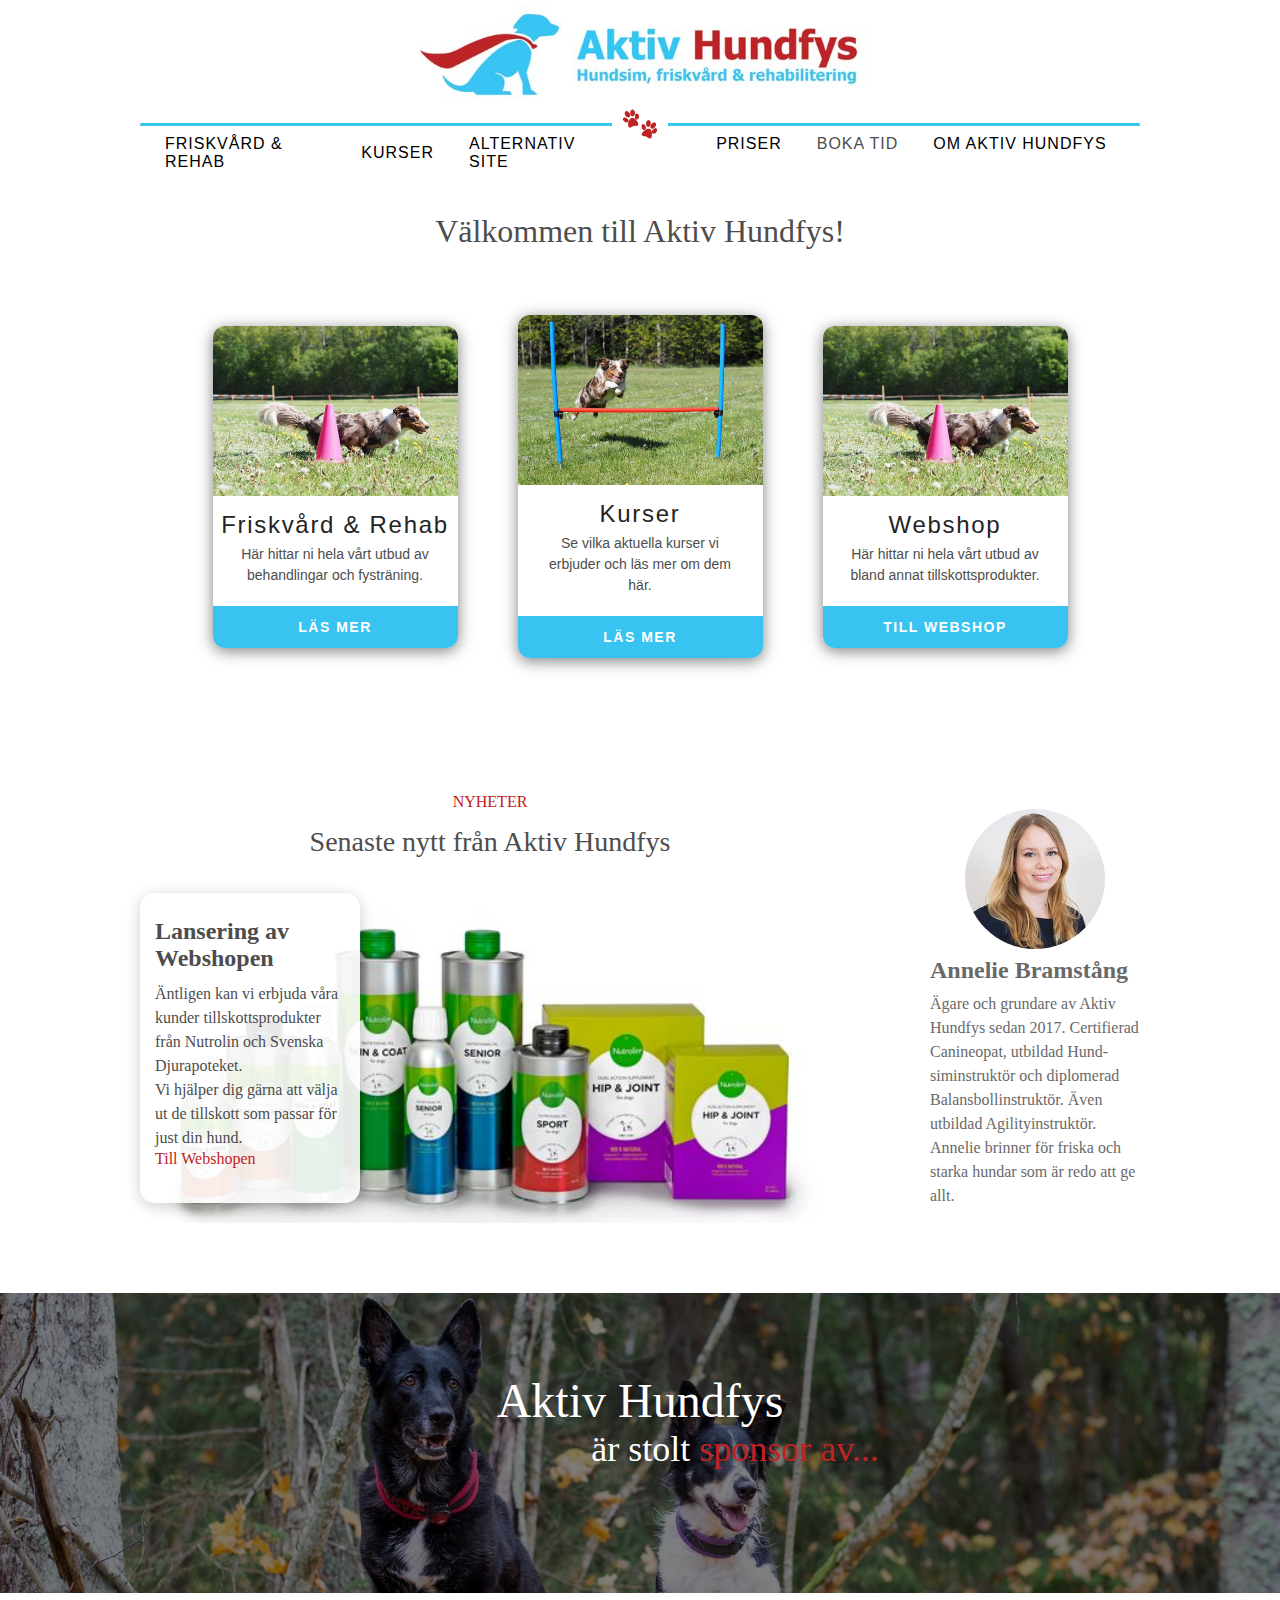
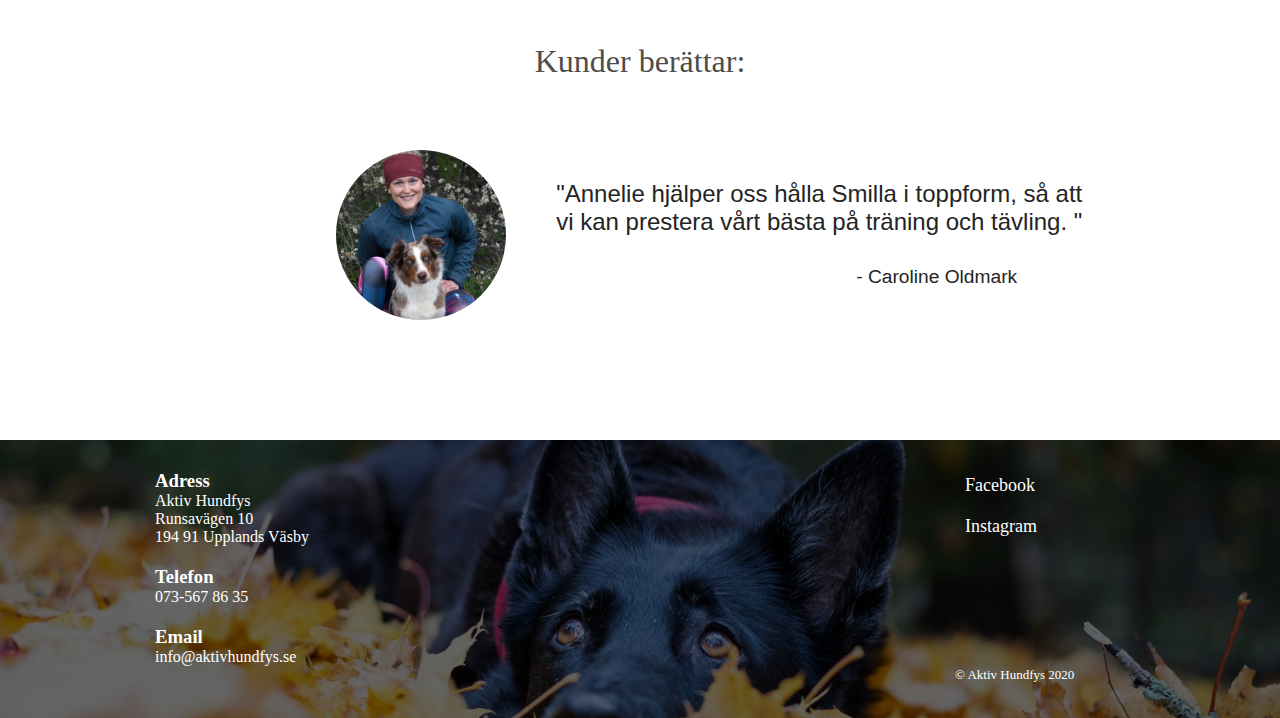
<file: index.html>
<!DOCTYPE html>
<html lang="en" dir="ltr">
  <head>
    <meta charset="utf-8">
    <link rel="stylesheet" href="styles.css">
    <link rel="stylesheet" href="https://use.fontawesome.com/releases/v5.15.1/css/all.css" integrity="sha384-vp86vTRFVJgpjF9jiIGPEEqYqlDwgyBgEF109VFjmqGmIY/Y4HV4d3Gp2irVfcrp" crossorigin="anonymous">
    <title></title>
  </head>
  <body>
    <header>
      <a href="index.html"><img src="banner.jpg" style="margin-top: 5px;"></a>
      <div style="width:1000px; height:30px; display: flex; flex-direction: row; justify-content:center; align-items:center;">
        <div style="width:100%; height:3px; background-color:var(--company-blue); border-radius: 4px 0 0 4px">
          <nav>
            <ul>
              <li><a href="rehab.html">Friskvård & Rehab</a></li>
              <li><a href="kurser.html">Kurser</a></li>
              <li><a href="aktiv/alt.html">Alternativ site</a></li>

            </ul>
          </nav>
        </div>
        <img src="bilder/paws.png" style="height:30px; margin:0 10px;">
        <div style="width:100%; height:3px; background-color:var(--company-blue); border-radius: 0px 4px 4px 0">
          <nav>
            <ul>
              <li><a href="priser.html">Priser</a></li>
              <li>Boka tid</li>
              <li><a href="about.html">Om Aktiv Hundfys</a></li>

            </ul>
          </nav>
        </div>
      </div>
<br><br><br>

    </header>
<h1 style="font-family:'Lato'; font-weight: 200; font-size:32px; text-align:center;margin:20px 0 10px 0;">Välkommen till Aktiv Hundfys!</h1>
      <div class="services">
        <div class="services-container">
          <div class="service-card">
            <img src="smilla_cone.jpg" alt="" class="service-card-image">
            <h2 class="service-card-header">Friskvård & Rehab</h2>
            <p class="service-card-description"> Här hittar ni hela vårt utbud av behandlingar och fysträning.</p>
            <div class="service-card-button">Läs Mer</div>
          </div>
          <div class="service-card">
            <img src="smilla_jump.jpg" alt="" class="service-card-image">
            <h2 class="service-card-header">Kurser</h2>
            <p class="service-card-description">Se vilka aktuella kurser vi erbjuder och läs mer om dem här.</p>
            <div class="service-card-button">Läs Mer</div>
          </div>
          <div class="service-card">
            <img src="smilla_cone.jpg" alt="" class="service-card-image" style="overflow: hidden; ">
            <h2 class="service-card-header">Webshop</h2>
            <p class="service-card-description">Här hittar ni hela vårt utbud av bland annat tillskottsprodukter.</p>
            <div class="service-card-button">Till Webshop</div>
          </div>
        </div>
      </div>
      <div>

      </div>

    <div class="main-container">

      <div class="product-display">


        <div>
          <p style="text-align: center; color:var(--company-red);">NYHETER</p>
          <h2 style="text-align: center; font-weight: 300; font-size:28px; margin: 15px 0;">Senaste nytt från Aktiv Hundfys</h2>
        <div class="nyheter">
          <div class="nyheter-textarea">
            <h2 >Lansering av Webshopen</h2>
            <p style="line-height:1.5;">Äntligen kan vi erbjuda våra kunder tillskottsprodukter från Nutrolin och Svenska Djurapoteket.
              <br>Vi hjälper dig gärna att välja ut de tillskott som passar för just din hund.</p>
              <p style="color:var(--company-red); cursor:pointer;">Till Webshopen</p>
          </div>
        </div>
        </div>
        <div class="owner-presentation">
          <div style="width: 140px; height: 140px; overflow: hidden;" class="cirkel" >
            <img src="bilder/ab.jpg" style="height:140px; transform: translateX(-20px); ">
          </div>

          <h2>Annelie Bramstång</h2>
          <p>Ägare och grundare av Aktiv Hundfys sedan 2017.
        Certifierad Canineopat, utbildad Hund- siminstruktör och diplomerad Balansbollinstruktör.
        Även utbildad Agilityinstruktör.
        Annelie brinner för friska och starka hundar som är redo att ge allt.</p>
        </div>
      </div>
    </div>

    <div style="
    position:relative;
    background-image:url('bilder/sponsring.jpeg');
    background-size: cover;
    background-position-y: 28.5%;
    background-repeat: no-repeat;
    width: 100%;
    height:300px;
    /* box-shadow:  5px 0px 25px gray; */
    position: relative;
    z-index:5">
      <div style="position: absolute; top:0; left: 0; width: 100%; height:100%; background-color:black; opacity:0.5;"></div>
      <div style="color: white; z-index: 2; position: relative; padding-top:80px; ">
        <h2 style="font-weight:200; text-align: center; font-size:48px;">Aktiv Hundfys</h2>
        <h2 style="padding-left: 190px; font-weight:200;font-size:36px; text-align:center; "> är stolt <a href="sponsring.html"><strong style="color: var(--company-red); font-weight:400; ">sponsor av...</strong></a> </h2>
      </div>
    </div>

 <div style="background-color: #faf7f7;background-color: white; display: flex; flex-direction: column; justify-content: center; margin: 50px 0;">
   <h1 style="font-weight:200; text-align:center;" > Kunder berättar:</h1>

    <div class="bottom-part">
      <div class="left-arrow" style="margin-right:30px; color: ">
        <i class="fas fa-chevron-left" style="padding-right:50px;" ></i>
      </div>
      <img class="bottom-part-image cirkel" src="carro_smilla.jpg" alt="">
      <div class="bottom-right">
        <h4 class="bottom-right-quote" style="font-size:1.5rem">
          "Annelie hjälper oss hålla Smilla i toppform, så att vi kan prestera vårt bästa på träning och tävling. "
        </h4>
        <p class="bottom-right-author" style="font-size: 1.2rem; color:#242424; font-weight:200;  ">
          - Caroline Oldmark
        </p>
      </div>
      <div class="right-arrow"><i class="fas fa-chevron-right" style="padding-left: 50px;"></i></div>
    </div>
  </div>




  <footer>
    <div class="footer-filter"></div>
    <div class="footer-container">
    <div class="footer-left">
    <div class="footer-info">
      <div class="icon-container">
        <i class="fas fa-map-marker-alt"></i>
      </div>
      <div class="info-container">
        <h3>Adress</h3>
        <p>Aktiv Hundfys</p>
        <p>Runsavägen 10</p>
        <p>194 91 Upplands Väsby</p>

      </div>
    </div>
  <div class="footer-info">
    <div class="icon-container">
      <i class="fas fa-phone-alt"></i>
    </div>
    <div class="info-container">
      <h3>Telefon</h3>
      <p>073-567 86 35</p>
    </div>
  </div>
  <div class="footer-info">
    <div class="icon-container">
      <i class="far fa-envelope"></i>
    </div>
    <div class="info-container">
      <h3>Email</h3>
      <p>info@aktivhundfys.se</p>
    </div>
  </div>
  </div>
  <div class="footer-center">
    <!-- <div class="img-container">
      <img src="footerimg.jpg" class="footer-img" style="border:7px solid rgba(255,255,255,0.3);">
    </div> -->
  </div>
  <div class="footer-right">
    <div class="socials">
      <i class="fab fa-facebook"></i>
      <p>Facebook</p>
      <!-- <p>Facebook</p> -->
    </div>
    <div class="socials">
      <i class="fab fa-instagram"></i>
      <p>Instagram</p>
      <!-- <p>Instagram</p> -->

    </div>
    <p style="margin: 130px 0 0 90px; font-size: 13px;">&copy; Aktiv Hundfys 2020</p>
  </div>
  </div>
</footer>
  </body>
</html>
</file>
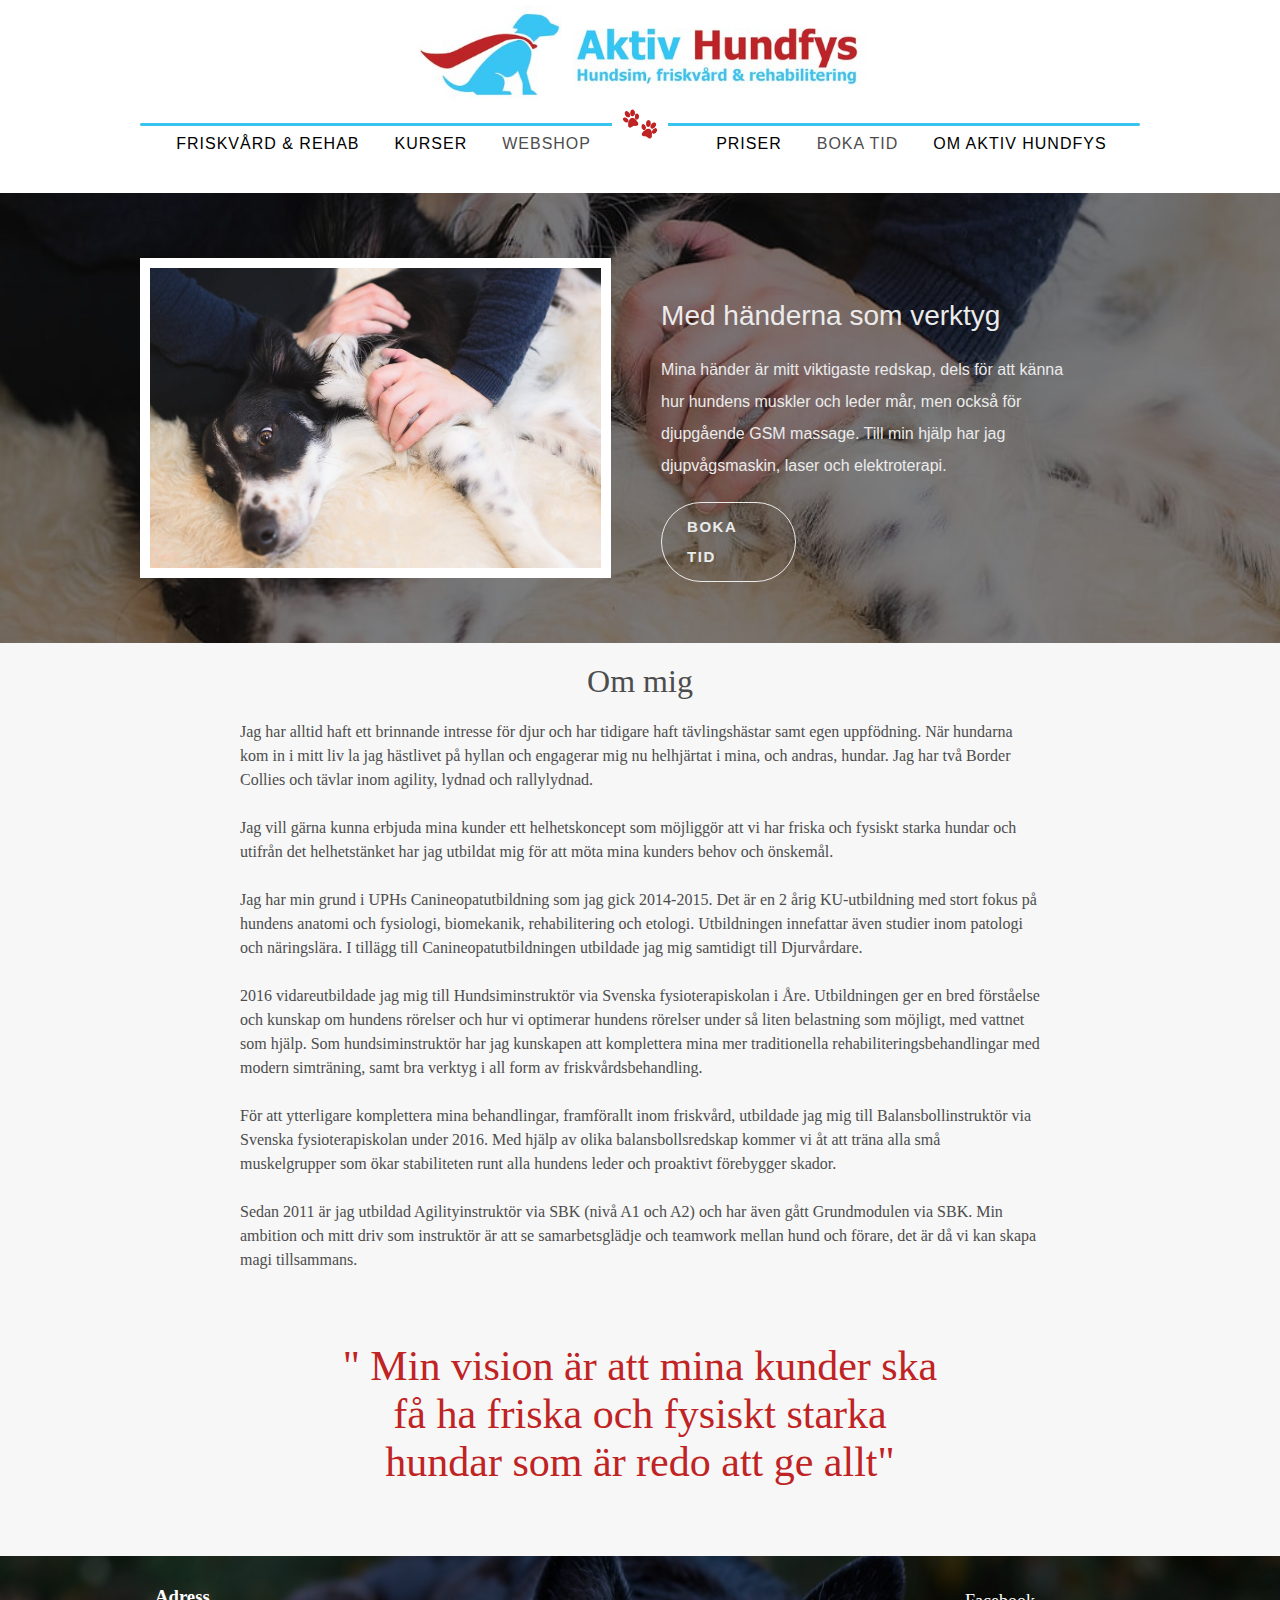
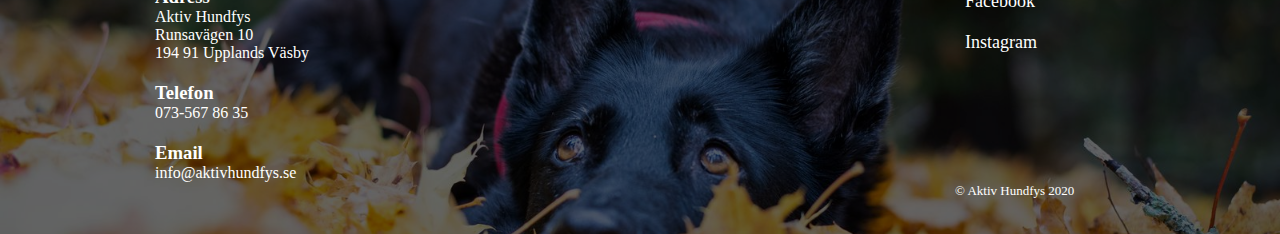
<file: about.html>
<!DOCTYPE html>
<html lang="en" dir="ltr">
  <head>
    <meta charset="utf-8">
    <link rel="stylesheet" href="styles.css">
    <link rel="stylesheet" href="about.css">
    <link rel="stylesheet" href="https://use.fontawesome.com/releases/v5.15.1/css/all.css" integrity="sha384-vp86vTRFVJgpjF9jiIGPEEqYqlDwgyBgEF109VFjmqGmIY/Y4HV4d3Gp2irVfcrp" crossorigin="anonymous">
    <title></title>
  </head>
  <body>
    <header>
      <a href="index.html"><img src="banner.jpg" style="margin-top: 5px;"></a>
      <div style="width:1000px; height:30px; display: flex; flex-direction: row; justify-content:center; align-items:center;">
        <div style="width:100%; height:3px; background-color:var(--company-blue); border-radius: 4px 0 0 4px">
          <nav>
            <ul>
              <li><a href="rehab.html">Friskvård & Rehab</a></li>
              <li><a href="kurser.html">Kurser</a></li>
              <li>Webshop</li>

            </ul>
          </nav>
        </div>
        <img src="bilder/paws.png" style="height:30px; margin:0 10px;">
        <div style="width:100%; height:3px; background-color:var(--company-blue); border-radius: 0px 4px 4px 0">
          <nav>
            <ul>
              <li><a href="priser.html">Priser</a></li>
              <li>Boka tid</li>
              <li><a href="about.html">Om Aktiv Hundfys</a></li>

            </ul>
          </nav>
        </div>
      </div>
<br><br><br>

    </header>
    <div class="about-banner">
    </div>
    <div class="racer">
        <div class="racer-container">
          <div class="overlay-color"></div>
          <img src="bilder/masse.jpg" class="racer-smilla-bg" alt="">
          <div style="position: absolute; top:65px; left:0px; width:100%; display: flex; justify-content: center; align-items:center;">
          <div class="racer-smilla-container">
            <img src="bilder/masse.jpg" alt=""  class="racer-smilla-fg">
            <div class="racer-smilla-container-textarea">
              <h3 class="racer-smilla-header">Med händerna som verktyg</h3>
              <p class="racer-smilla-description">Mina händer är mitt viktigaste redskap, dels för att känna hur hundens muskler och leder mår, men också för djupgående GSM massage. Till min hjälp har jag djupvågsmaskin, laser och elektroterapi.</p>
              <div class="bottom-right-button ac">Boka tid</div>
            </div>
          </div>
          </div>
        </div>
      </div>
    <!-- <div style="
    width:100%;
    height:400px;
    background-color:lightblue;
    position:relative;
    background-image:url('bilder/höst.jpeg');
    background-repeat: no-repeat;
    background-size: cover;
    background-position-y: 67.5%;
    position:relative;
    ">
    <div style="background-color:rgba(0,0,0,0.6); position: absolute; top:0; left: 0; width:100%; height:100%"></div>
      <h1 style="color:rgba(235,235,235,1); text-align:center; padding-top:30px; z-index:5; position:relative;">
        Detta är Aktiv Hundfys
      </h1>
      <div style=" position:absolute; top:319px;width:100%;display: flex; align-items: center; justify-content: center;">
      <div style="width:700px; height:700px; border-radius:15px; opacity: 0.15;background-image: url(bilder/omoss2.png);
      background-repeat: no-repeat;
      background-size: cover;"></div>
      </div>
    </div> -->
    <!-- <div style="width:100%; height:300px; background-color:#f7f7f7;">
    </div> -->
    <div class="ommig" style="background-color:#f7f7f7; display: flex; align-items:center; flex-direction: column;">
      <h1 style="text-align:center; font-weight:200; margin: 20px 0; background-color:#f7f7f7;">Om mig</h1>
      <p style="padding: 0 0%; text-align: left; line-height: 1.5; font-size: 16px; background-color:#f7f7f7; width:800px;">Jag har alltid haft ett brinnande intresse för djur och har tidigare haft tävlingshästar samt egen uppfödning. När hundarna kom in i mitt liv la jag hästlivet på hyllan och engagerar mig nu helhjärtat i mina, och andras, hundar. Jag har två Border Collies och tävlar inom agility, lydnad och rallylydnad. <br><br>



Jag vill gärna kunna erbjuda mina kunder ett helhetskoncept som möjliggör att vi har friska och fysiskt starka hundar och utifrån det helhetstänket har jag utbildat mig för att möta mina kunders behov och önskemål.<br><br>



Jag har min grund i UPHs Canineopatutbildning som jag gick 2014-2015. Det är en 2 årig KU-utbildning med stort fokus på hundens anatomi och fysiologi, biomekanik, rehabilitering och etologi. Utbildningen innefattar även studier inom patologi och näringslära. I tillägg till Canineopatutbildningen utbildade jag mig samtidigt till Djurvårdare.<br><br>



2016 vidareutbildade jag mig till Hundsiminstruktör via Svenska fysioterapiskolan i Åre. Utbildningen ger en bred förståelse och kunskap om hundens rörelser och hur vi optimerar hundens rörelser under så liten belastning som möjligt, med vattnet som hjälp. Som hundsiminstruktör har jag kunskapen att komplettera mina mer traditionella rehabiliteringsbehandlingar med modern simträning, samt bra verktyg i all form av friskvårdsbehandling.<br><br>



För att ytterligare komplettera mina behandlingar, framförallt inom friskvård, utbildade jag mig till Balansbollinstruktör via Svenska fysioterapiskolan under 2016. Med hjälp av olika balansbollsredskap kommer vi åt att träna alla små muskelgrupper som ökar stabiliteten runt alla hundens leder och proaktivt förebygger skador.<br><br>



Sedan 2011 är jag utbildad Agilityinstruktör via SBK (nivå A1 och A2) och har även gått Grundmodulen via SBK. Min ambition och mitt driv som instruktör är att se samarbetsglädje och teamwork mellan hund och förare, det är då vi kan skapa magi tillsammans.</p>
    </div>

    <div class="quote-area" style="">
      <p style="font-size: 42px; margin:70px auto;font-weight: 200; text-align: center; color:#828282; color:var(--company-red); width: 600px;">" Min vision är att mina kunder ska få ha friska och fysiskt starka hundar som är redo att ge allt"</p>
    </div>


    <!-- <div style="height: 400px; width:100%; background-color: lightblue;">
      <div style="height:100%; display: flex; flex-direction: column; justify-content: center;">
      <div style="width: 300px; height: 300px; background-color: white; border-radius:15px; margin-left: 20%;">
      </div>
      </div>
    </div> -->






      <footer>
        <div class="footer-filter"></div>
        <div class="footer-container">
        <div class="footer-left">
        <div class="footer-info">
          <div class="icon-container">
            <i class="fas fa-map-marker-alt"></i>
          </div>
          <div class="info-container">
            <h3>Adress</h3>
            <p>Aktiv Hundfys</p>
            <p>Runsavägen 10</p>
            <p>194 91 Upplands Väsby</p>

          </div>
        </div>
      <div class="footer-info">
        <div class="icon-container">
          <i class="fas fa-phone-alt"></i>
        </div>
        <div class="info-container">
          <h3>Telefon</h3>
          <p>073-567 86 35</p>
        </div>
      </div>
      <div class="footer-info">
        <div class="icon-container">
          <i class="far fa-envelope"></i>
        </div>
        <div class="info-container">
          <h3>Email</h3>
          <p>info@aktivhundfys.se</p>
        </div>
      </div>
      </div>
      <div class="footer-center">
        <!-- <div class="img-container">
          <img src="footerimg.jpg" class="footer-img" style="border:7px solid rgba(255,255,255,0.3);">
        </div> -->
      </div>
      <div class="footer-right">
        <div class="socials">
          <i class="fab fa-facebook"></i>
          <p>Facebook</p>
          <!-- <p>Facebook</p> -->
        </div>
        <div class="socials">
          <i class="fab fa-instagram"></i>
          <p>Instagram</p>
          <!-- <p>Instagram</p> -->

        </div>
        <p style="margin: 130px 0 0 90px; font-size: 13px;">&copy; Aktiv Hundfys 2020</p>
      </div>
      </div>
    </footer>
  </body>
</html>
</file>
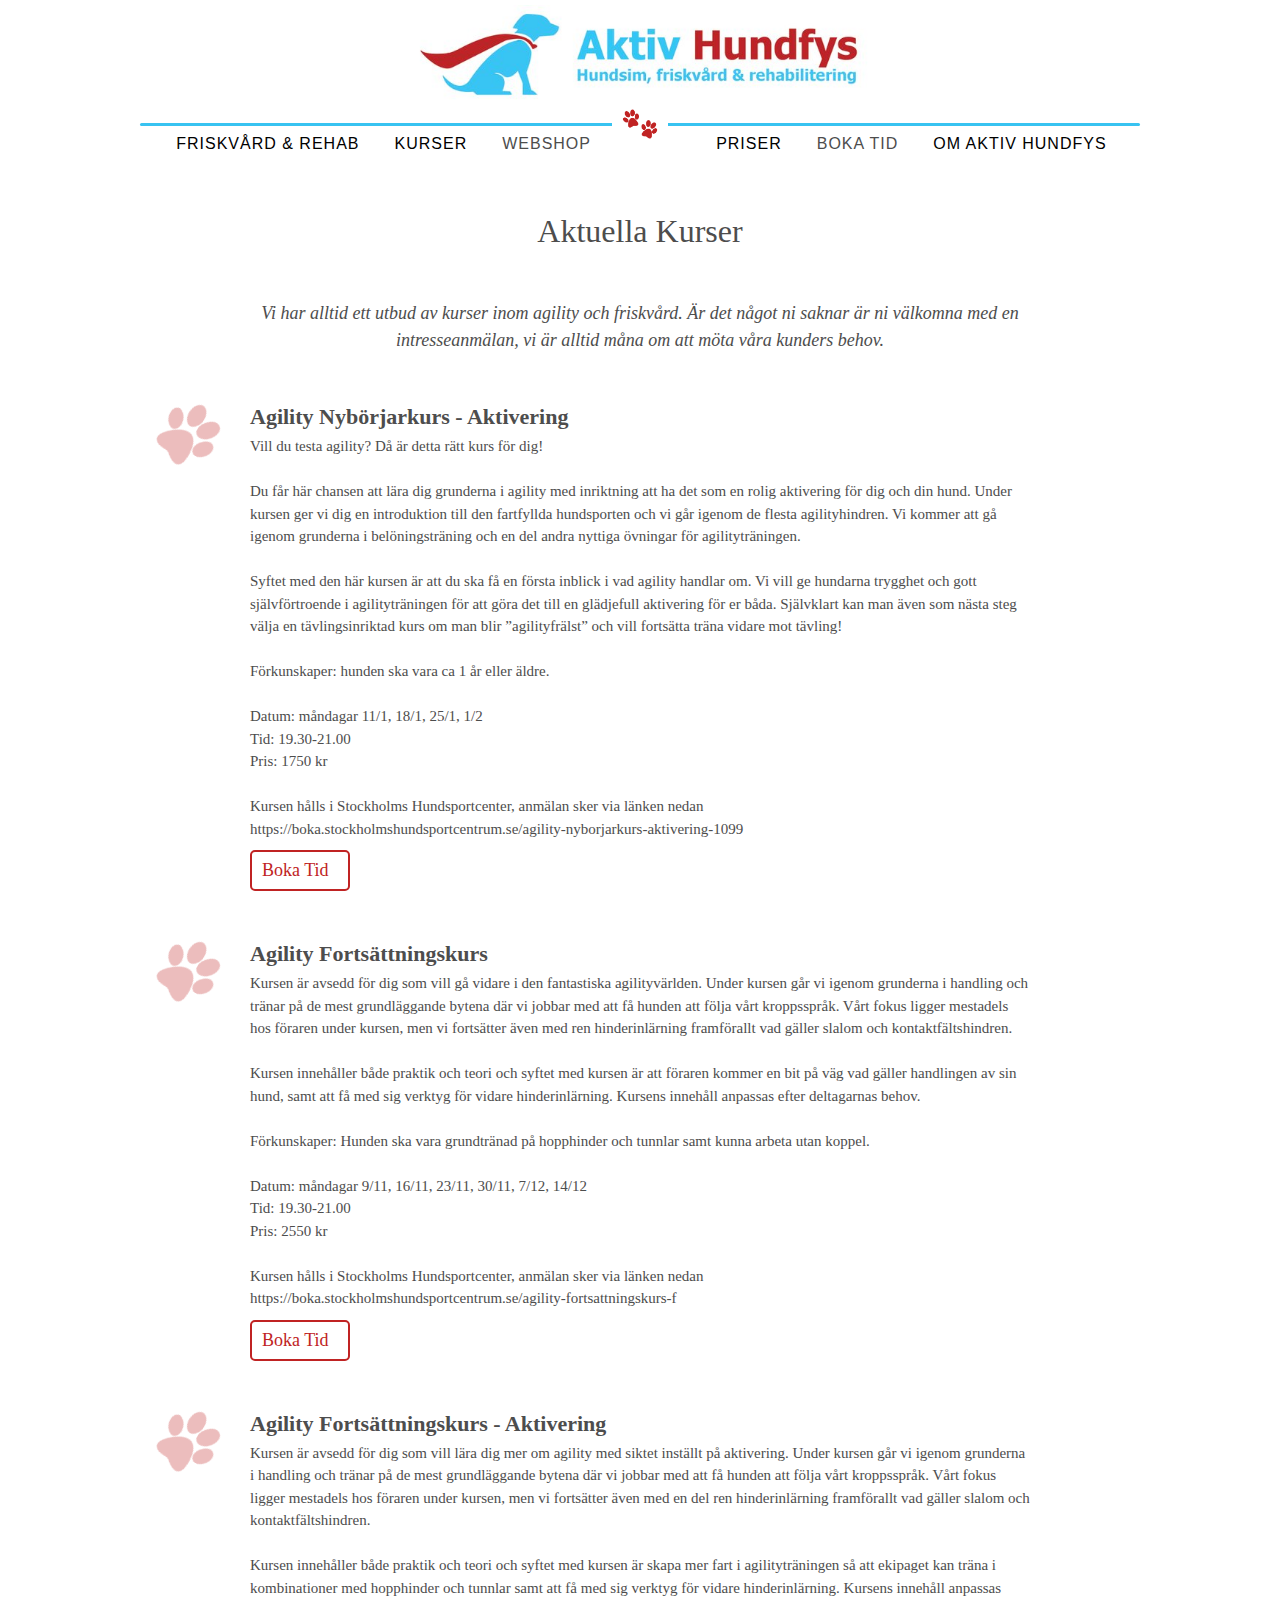
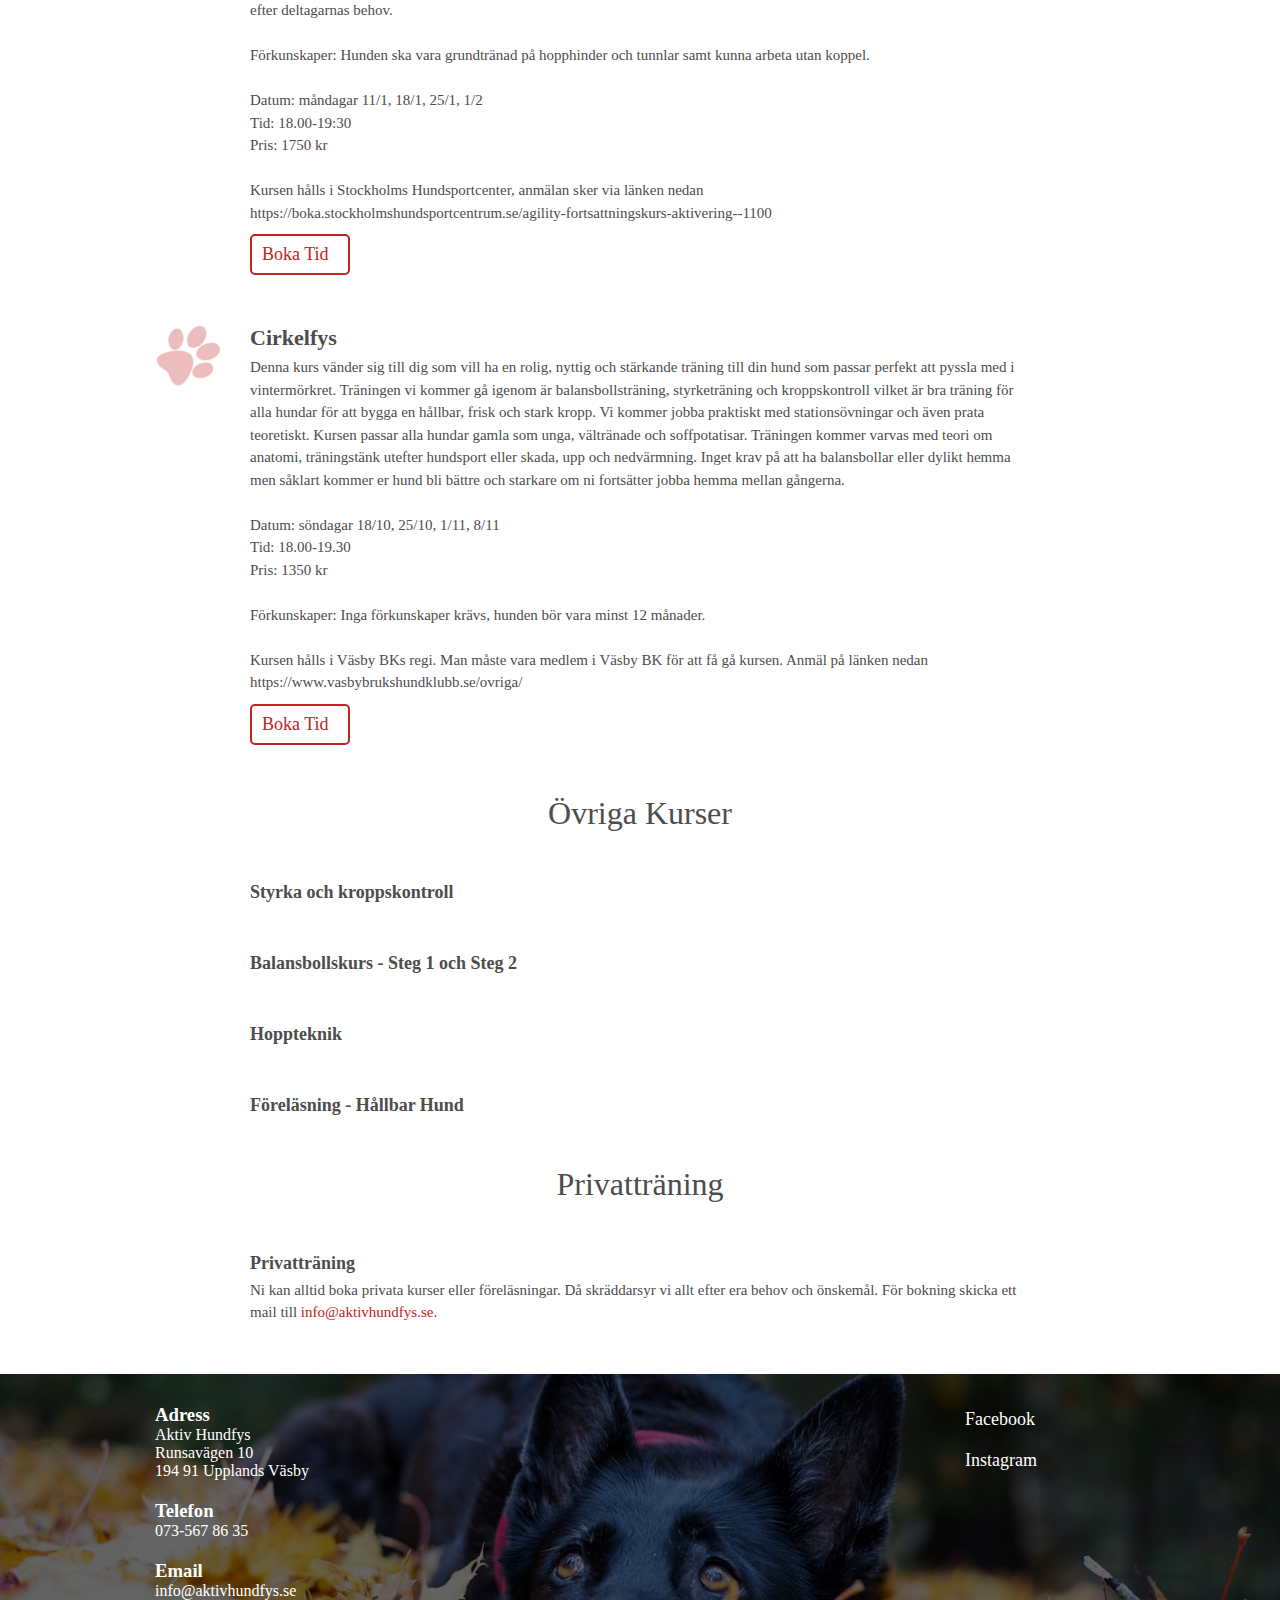
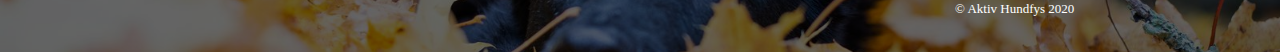
<file: kurser.html>
<!DOCTYPE html>
<html lang="en" dir="ltr">
  <head>
    <meta charset="utf-8">
    <link rel="stylesheet" href="styles.css">
    <link rel="stylesheet" href="https://use.fontawesome.com/releases/v5.15.1/css/all.css" integrity="sha384-vp86vTRFVJgpjF9jiIGPEEqYqlDwgyBgEF109VFjmqGmIY/Y4HV4d3Gp2irVfcrp" crossorigin="anonymous">
    <link rel="stylesheet" href="kurser.css">
    <title></title>
  </head>
  <body>
    <!-- <div class="entass" style="position:absolute; top:650px; left:100px; height:70px; width: 70px;"></div>
    <div class="entass" style="position:absolute; top:625px; left:280px; height:70px; width: 70px;"></div>
    <div class="entass" style="position:absolute; top:500px; left:350px; height:70px; width: 70px;"></div>
    <div class="entass" style="position:absolute; top:490px; left:530px; height:70px; width: 70px;"></div>
    <div class="entass" style="position:absolute; top:360px; left:590px; height:70px; width: 70px;"></div> -->
    <header>
      <a href="index.html"><img src="banner.jpg" style="margin-top: 5px;"></a>
      <div style="width:1000px; height:30px; display: flex; flex-direction: row; justify-content:center; align-items:center;">
        <div style="width:100%; height:3px; background-color:var(--company-blue); border-radius: 4px 0 0 4px">
          <nav>
            <ul>
              <li><a href="rehab.html">Friskvård & Rehab</a></li>
              <li><a href="kurser.html">Kurser</a></li>
              <li>Webshop</li>

            </ul>
          </nav>
        </div>
        <img src="bilder/paws.png" style="height:30px; margin:0 10px;">
        <div style="width:100%; height:3px; background-color:var(--company-blue); border-radius: 0px 4px 4px 0">
          <nav>
            <ul>
              <li><a href="priser.html">Priser</a></li>
              <li>Boka tid</li>
              <li><a href="about.html">Om Aktiv Hundfys</a></li>

            </ul>
          </nav>
        </div>
      </div>
<br><br><br>

    </header>
    <div class="pink">

<h1 style="font-family:'Lato'; font-weight: 200; font-size:32px; text-align:center;margin:20px 0 30px 0;">Aktuella Kurser</h1>
<div class="kurser">
<p style="font-size:18px; font-style:italic; text-align:center;">Vi har alltid ett utbud av kurser inom agility och friskvård. Är det något ni saknar är ni välkomna med en intresseanmälan, vi är alltid måna om att möta våra kunders behov.
  <br></p>
</div>
  <div class="kurser" style="position:relative;">
    <div class="entass" style="position:absolute; top:-5px; left:-85px; height:70px; width: 70px;"></div>
    <h2 >Agility Nybörjarkurs - Aktivering</h2>
    <p>Vill du testa agility? Då är detta rätt kurs för dig!<br><br>

Du får här chansen att lära dig grunderna i agility med inriktning att ha det som en rolig aktivering för dig och din hund. Under kursen ger vi dig en introduktion till den fartfyllda hundsporten och vi går igenom de flesta agilityhindren. Vi kommer att gå igenom grunderna i belöningsträning och en del andra nyttiga övningar för agilityträningen. <br><br>

Syftet med den här kursen är att du ska få en första inblick i vad agility handlar om. Vi vill ge hundarna trygghet och gott självförtroende i agilityträningen för att göra det till en glädjefull aktivering för er båda. Självklart kan man även som nästa steg välja en tävlingsinriktad kurs om man blir ”agilityfrälst” och vill fortsätta träna vidare mot tävling! <br><br>

Förkunskaper: hunden ska vara ca 1 år eller äldre. <br><br>


Datum: måndagar 11/1, 18/1, 25/1, 1/2 <br>
Tid: 19.30-21.00<br>

Pris: 1750 kr<br><br>

Kursen hålls i Stockholms Hundsportcenter, anmälan sker via länken nedan<br>

https://boka.stockholmshundsportcentrum.se/agility-nyborjarkurs-aktivering-1099</p>

  <p style="color:var(--company-red); cursor:pointer; font-size: 18px; padding: 5px 10px; border: 2px solid var(--company-red); width: 100px; border-radius: 5px; margin-top:10px;">Boka Tid</p>
  </div>
  <div class="kurser" style="position:relative;">
    <div class="entass" style="position:absolute; top:-5px; left:-85px; height:70px; width: 70px;"></div>
    <h2 >Agility Fortsättningskurs</h2>
    <p>Kursen är avsedd för dig som vill gå vidare i den fantastiska agilityvärlden. Under kursen går vi igenom grunderna i handling och tränar på de mest grundläggande bytena där vi jobbar med att få hunden att följa vårt kroppsspråk. Vårt fokus ligger mestadels hos föraren under kursen, men vi fortsätter även med ren hinderinlärning framförallt vad gäller slalom och kontaktfältshindren. <br><br>

Kursen innehåller både praktik och teori och syftet med kursen är att föraren kommer en bit på väg vad gäller handlingen av sin hund, samt att få med sig verktyg för vidare hinderinlärning. Kursens innehåll anpassas efter deltagarnas behov. <br><br>

Förkunskaper: Hunden ska vara grundtränad på hopphinder och tunnlar samt kunna arbeta utan koppel. <br><br>

Datum: måndagar 9/11, 16/11, 23/11, 30/11, 7/12, 14/12<br>

 Tid: 19.30-21.00<br>

Pris: 2550 kr<br><br>

Kursen hålls i Stockholms Hundsportcenter, anmälan sker via länken nedan<br>

https://boka.stockholmshundsportcentrum.se/agility-fortsattningskurs-f</p>
<p style="color:var(--company-red); cursor:pointer; font-size: 18px; padding: 5px 10px; border: 2px solid var(--company-red); width: 100px; border-radius: 5px; margin-top:10px;">Boka Tid</p>

  </div>
  <div class="kurser" style="position:relative;">
    <div class="entass" style="position:absolute; top:-5px; left:-85px; height:70px; width: 70px;"></div>
    <h2 >Agility Fortsättningskurs - Aktivering</h2>
    <p>Kursen är avsedd för dig som vill lära dig mer om agility med siktet inställt på aktivering. Under kursen går vi igenom grunderna i handling och tränar på de mest grundläggande bytena där vi jobbar med att få hunden att följa vårt kroppsspråk. Vårt fokus ligger mestadels hos föraren under kursen, men vi fortsätter även med en del ren hinderinlärning framförallt vad gäller slalom och kontaktfältshindren. <br><br>


Kursen innehåller både praktik och teori och syftet med kursen är skapa mer fart i agilityträningen så att ekipaget kan träna i kombinationer med hopphinder och tunnlar samt att få med sig verktyg för vidare hinderinlärning. Kursens innehåll anpassas efter deltagarnas behov. <br><br>

Förkunskaper: Hunden ska vara grundtränad på hopphinder och tunnlar samt kunna arbeta utan koppel. <br><br>

Datum: måndagar 11/1, 18/1, 25/1, 1/2<br>
Tid: 18.00-19:30<br>

Pris: 1750 kr<br><br>


Kursen hålls i Stockholms Hundsportcenter, anmälan sker via länken nedan<br>

https://boka.stockholmshundsportcentrum.se/agility-fortsattningskurs-aktivering--1100</p>
<p style="color:var(--company-red); cursor:pointer; font-size: 18px; padding: 5px 10px; border: 2px solid var(--company-red); width: 100px; border-radius: 5px; margin-top:10px;">Boka Tid</p>

  </div>
  <div class="kurser" style="position:relative">
    <div class="entass" style="position:absolute; top:-5px; left:-85px; height:70px; width: 70px;"></div>
    <h2 >Cirkelfys</h2>
    <p>Denna kurs vänder sig till dig som vill ha en rolig, nyttig och stärkande träning till din hund som passar perfekt att pyssla med i vintermörkret. Träningen vi kommer gå igenom är balansbollsträning, styrketräning och kroppskontroll vilket är bra träning för alla hundar för att bygga en hållbar, frisk och stark kropp. Vi kommer jobba praktiskt med stationsövningar och även prata teoretiskt. Kursen passar alla hundar gamla som unga, vältränade och soffpotatisar. Träningen kommer varvas med teori om anatomi, träningstänk utefter hundsport eller skada, upp och nedvärmning. Inget krav på att ha balansbollar eller dylikt hemma men såklart kommer er hund bli bättre och starkare om ni fortsätter jobba hemma mellan gångerna. <br><br>

Datum: söndagar 18/10, 25/10, 1/11, 8/11<br>

Tid: 18.00-19.30<br>

Pris: 1350 kr <br><br>

Förkunskaper: Inga förkunskaper krävs, hunden bör vara minst 12 månader. <br><br>


Kursen hålls i Väsby BKs regi. Man måste vara medlem i Väsby BK för att få gå kursen. Anmäl på länken nedan<br>

https://www.vasbybrukshundklubb.se/ovriga/

 </p>
 <p style="color:var(--company-red); cursor:pointer; font-size: 18px; padding: 5px 10px; border: 2px solid var(--company-red); width: 100px; border-radius: 5px; margin-top:10px;">Boka Tid</p>

  </div>
  <h1 style="font-family:'Lato'; font-weight: 200; font-size:32px; text-align:center;margin:50px 0 20px 0;">Övriga Kurser</h1>
  <div class="kurser">
    <h2 style="font-size:18px">Styrka och kroppskontroll</h2>
    <p></p>
  </div>
  <div class="kurser">
    <h2 style="font-size:18px">Balansbollskurs - Steg 1 och Steg 2</h2>
    <p></p>
  </div>
  <div class="kurser">
    <h2 style="font-size:18px">Hoppteknik</h2>
    <p></p>
  </div>
  <div class="kurser">
    <h2 style="font-size:18px">Föreläsning - Hållbar Hund</h2>
    <p></p>
  </div>
  <h1 style="font-family:'Lato'; font-weight: 200; font-size:32px; text-align:center;margin:50px 0 20px 0;">Privatträning</h1>
  <div class="kurser">
    <h2 style="font-size:18px">Privatträning</h2>
    <p>Ni kan alltid boka privata kurser eller föreläsningar. Då skräddarsyr vi allt efter era behov och önskemål. För bokning skicka ett mail till <a href="mailto:info@aktivhundfys.se" style="color:var(--company-red)">info@aktivhundfys.se</a>.
</p>
  </div>
</div>
      <footer>
        <div class="footer-filter"></div>
        <div class="footer-container">
        <div class="footer-left">
        <div class="footer-info">
          <div class="icon-container">
            <i class="fas fa-map-marker-alt"></i>
          </div>
          <div class="info-container">
            <h3>Adress</h3>
            <p>Aktiv Hundfys</p>
            <p>Runsavägen 10</p>
            <p>194 91 Upplands Väsby</p>

          </div>
        </div>
      <div class="footer-info">
        <div class="icon-container">
          <i class="fas fa-phone-alt"></i>
        </div>
        <div class="info-container">
          <h3>Telefon</h3>
          <p>073-567 86 35</p>
        </div>
      </div>
      <div class="footer-info">
        <div class="icon-container">
          <i class="far fa-envelope"></i>
        </div>
        <div class="info-container">
          <h3>Email</h3>
          <p>info@aktivhundfys.se</p>
        </div>
      </div>
      </div>
      <div class="footer-center">
        <!-- <div class="img-container">
          <img src="footerimg.jpg" class="footer-img" style="border:7px solid rgba(255,255,255,0.3);">
        </div> -->
      </div>
      <div class="footer-right">
        <div class="socials">
          <i class="fab fa-facebook"></i>
          <p>Facebook</p>
          <!-- <p>Facebook</p> -->
        </div>
        <div class="socials">
          <i class="fab fa-instagram"></i>
          <p>Instagram</p>
          <!-- <p>Instagram</p> -->

        </div>
        <p style="margin: 130px 0 0 90px; font-size: 13px;">&copy; Aktiv Hundfys 2020</p>
      </div>
      </div>
    </footer>
  </body>
</html>
</file>
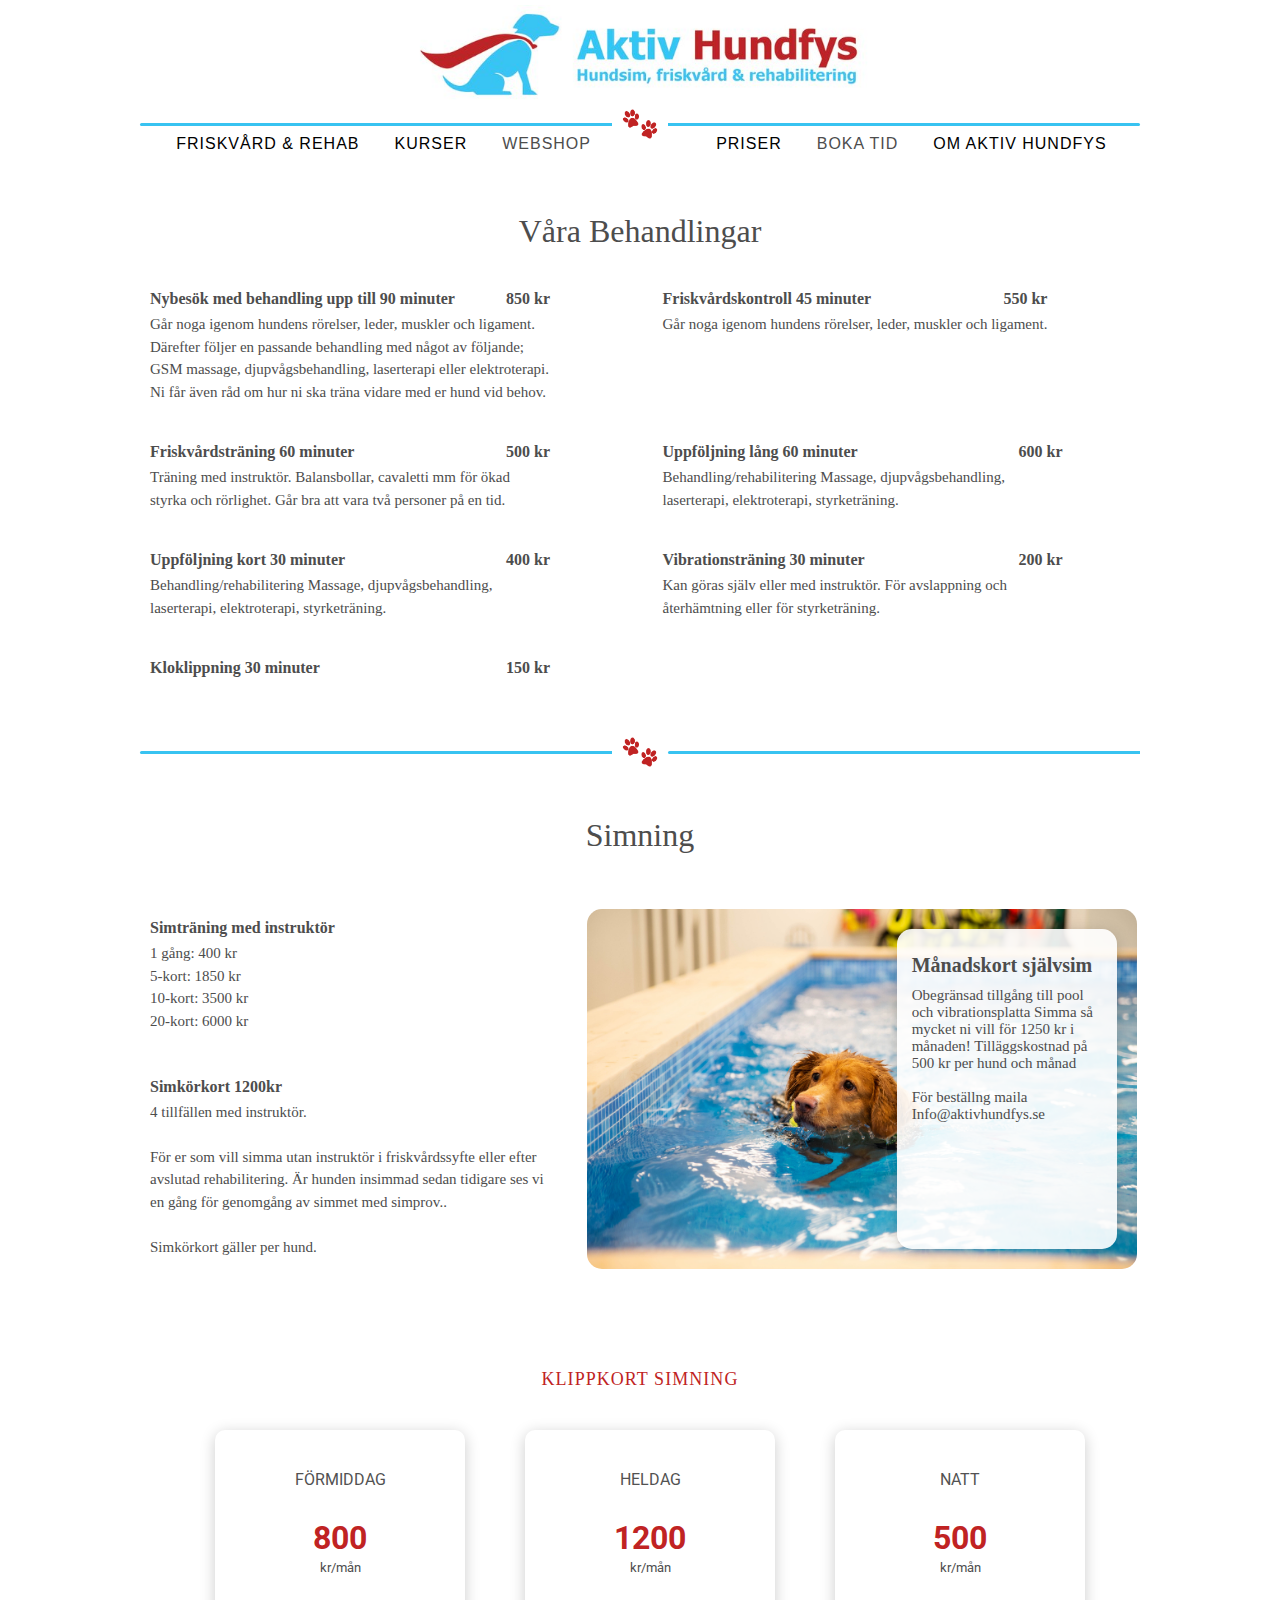
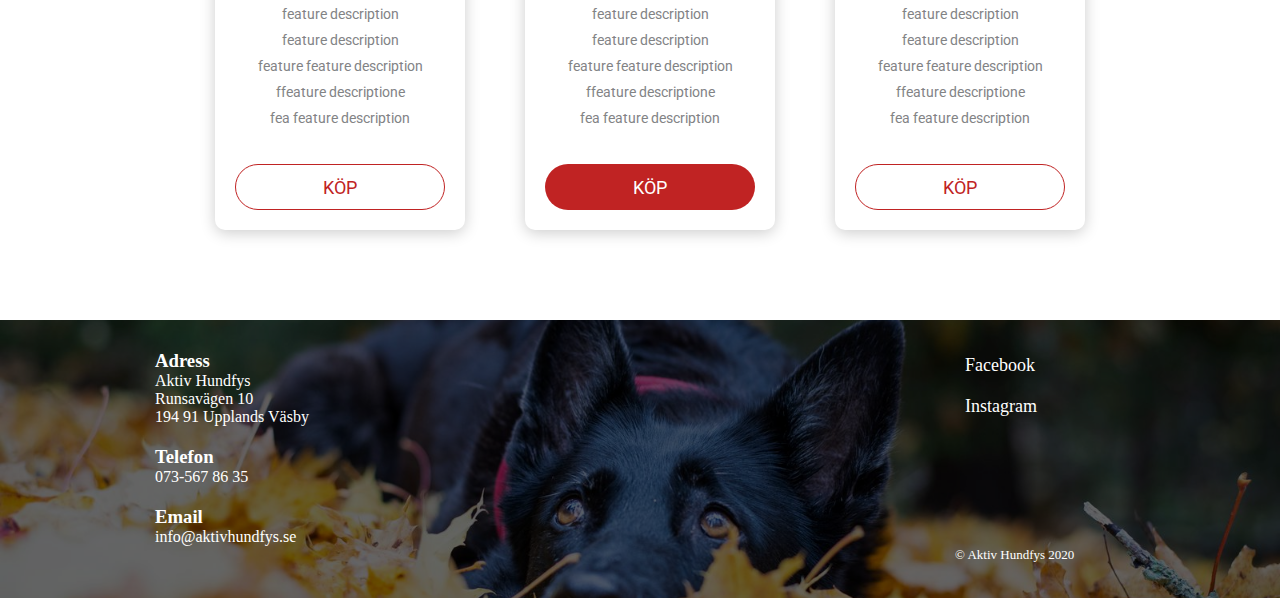
<file: priser.html>
<!DOCTYPE html>
<html lang="en" dir="ltr">
  <head>
    <meta charset="utf-8">
    <link rel="stylesheet" href="styles.css">
    <link rel="stylesheet" href="priser.css">
    <link rel="stylesheet" href="https://use.fontawesome.com/releases/v5.15.1/css/all.css" integrity="sha384-vp86vTRFVJgpjF9jiIGPEEqYqlDwgyBgEF109VFjmqGmIY/Y4HV4d3Gp2irVfcrp" crossorigin="anonymous">
    <title></title>
  </head>
  <body>
    <header>
      <a href="index.html"><img src="banner.jpg" style="margin-top: 5px;"></a>
      <div style="width:1000px; height:30px; display: flex; flex-direction: row; justify-content:center; align-items:center;">
        <div style="width:100%; height:3px; background-color:var(--company-blue); border-radius: 4px 0 0 4px">
          <nav>
            <ul>
              <li><a href="rehab.html">Friskvård & Rehab</a></li>
              <li><a href="kurser.html">Kurser</a></li>
              <li>Webshop</li>

            </ul>
          </nav>
        </div>
        <img src="bilder/paws.png" style="height:30px; margin:0 10px;">
        <div style="width:100%; height:3px; background-color:var(--company-blue); border-radius: 0px 4px 4px 0">
          <nav>
            <ul>
              <li><a href="priser.html">Priser</a></li>
              <li>Boka tid</li>
              <li><a href="about.html">Om Aktiv Hundfys</a></li>

            </ul>
          </nav>
        </div>
      </div>
<br><br><br>

    </header>
<h1 style="text-align: center; margin: 20px 0 30px 0; font-family:'Lato'; font-weight: 200; font-size:32px;">Våra Behandlingar</h1>
<div class="prislista">
  <div class="pris-kort item1">
    <!-- <div class="pris-kort-bild"></div> -->
    <div class="pris-kort-text">
      <div style="position:relative"><h2>Nybesök med behandling upp till 90 minuter </h2><h2 style="position:absolute; top: 0px; right: 0px;">850 kr</h2></div>
      <p>Går noga igenom hundens rörelser, leder, muskler och ligament.
Därefter följer en passande behandling med något av följande; GSM massage, djupvågsbehandling, laserterapi eller elektroterapi. Ni får även råd om hur ni ska träna vidare med er hund vid behov.</p>
    </div>
  </div>

  <div class="pris-kort item2">
    <!-- <div class="pris-kort-bild"></div> -->
    <div class="pris-kort-text">
      <div style="position:relative"><h2>Friskvårdskontroll 45 minuter </h2><h2 style="position:absolute; top: 0px; right: 0px;">550 kr</h2></div>
      <p>Går noga igenom hundens rörelser, leder, muskler och ligament.</p>
    </div>
  </div>

  <div class="pris-kort item3">
    <!-- <div class="pris-kort-bild"></div> -->
    <div class="pris-kort-text">
      <div style="position:relative"><h2>Friskvårdsträning 60 minuter </h2><h2 style="position:absolute; top: 0px; right: 0px; ">500 kr</h2></div>
      <p>Träning med instruktör. Balansbollar, cavaletti mm för ökad styrka och rörlighet. Går bra att vara två personer på en tid.</p>
    </div>
  </div>
  <div class="pris-kort item4">
    <!-- <div class="pris-kort-bild"></div> -->
    <div class="pris-kort-text">
      <div style="position:relative"><h2>Uppföljning lång 60 minuter </h2><h2 style="position:absolute; top: 0px; right: 0px; ">600 kr</h2></div>
      <p>Behandling/rehabilitering Massage, djupvågsbehandling, laserterapi, elektroterapi, styrketräning.</p>
    </div>
  </div>

  <div class="pris-kort item5">
    <!-- <div class="pris-kort-bild"></div> -->
    <div class="pris-kort-text">
      <div style="position:relative"><h2>Uppföljning kort 30 minuter </h2><h2 style="position:absolute; top: 0px; right: 0px; ">400 kr</h2></div>
      <p>Behandling/rehabilitering Massage, djupvågsbehandling, laserterapi, elektroterapi, styrketräning.</p>
    </div>
  </div>
  <div class="pris-kort item6">
    <!-- <div class="pris-kort-bild"></div> -->
    <div class="pris-kort-text">
      <div style="position:relative"><h2>Vibrationsträning 30 minuter </h2><h2 style="position:absolute; top: 0px; right: 0px; ">200 kr</h2></div>
      <p>Kan göras själv eller med instruktör. För avslappning och återhämtning eller för styrketräning.

</p>
    </div>
  </div>
  <div class="pris-kort item7" style="position:relative">
    <!-- <div class="pris-kort-bild"></div> -->
    <div class="pris-kort-text">
      <div ><h2>Kloklippning 30 minuter </h2><h2 style="position:absolute; top: 0px; right: 0px;">150 kr</h2></div>
      <p></p>
    </div>
  </div>
</div>

<div style="width:1000px; height:30px; display: flex; flex-direction: row; justify-content:center; align-items:center; margin: 50px auto;">
<div style="width:100%; height:3px; background-color:var(--company-blue); border-radius: 4px 0 0 4px"></div>
<img src="bilder/paws.png" style="height:30px; margin:0 10px;">
<div style="width:100%; height:3px; background-color:var(--company-blue); border-radius: 4px 0 0 4px"></div>
</div>

<h2 style="text-align: center; font-weight: 300; font-size:32px; margin: 15px 0; ">Simning</h2>
<div style="width:100%; display:flex; align-items: center; justify-content:center;">
    <div class="product-display" style=" padding-top:20px;">

      <div class="simning-grid">

          <div class="pris-kort sim1">
            <div class="pris-kort-text">
              <h2>Simträning med instruktör</h2>
              <p>1 gång: 400 kr<br>
              5-kort: 1850 kr<br>
              10-kort: 3500 kr<br>
              20-kort: 6000 kr</p>
            </div>
          </div>
          <div class="pris-kort sim2">
            <div class="pris-kort-text">
              <h2>Simkörkort 1200kr</h2>
              <p>4 tillfällen med instruktör.<br><br>
              För er som vill simma utan instruktör i friskvårdssyfte eller efter avslutad rehabilitering.
              Är hunden insimmad sedan tidigare ses vi en gång för genomgång av simmet med simprov..<br><br>
              Simkörkort gäller per hund.</p>
            </div>
          </div>



      <div class="nyheter sim3" style="background-image: url(bilder/simning.jpeg); width:550px; height:360px;">
        <div class="nyheter-textarea" style="height:320px; margin-left: 310px;">
          <h2 style="font-weight: 600; font-size: 20px;">Månadskort självsim </h2>
          <p style="font-size: 15px; ">Obegränsad tillgång till pool och vibrationsplatta Simma så mycket ni vill för 1250 kr i månaden! Tilläggskostnad på 500 kr per hund och månad<br><br>
För beställng maila Info@aktivhundfys.se</p>
        </div>
      </div>

      </div>
    </div>
</div>

<p style="text-align: center; color: #4d4d4d; text-transform: uppercase; font-size: 18px; margin-top: 30px; letter-spacing: 1.05px; font-family:'Lato';color:var(--company-red) ">
  Klippkort Simning
</p>
<div class="sales-card-container">
      <div class="sales-card">

        <h2>Förmiddag</h2>
        <h1>800</h1><small>kr/mån</small>
        <ul>
          <li>feature description</li>
          <li>feature description</li>
          <li>feature feature description</li>
          <li>ffeature descriptione</li>
          <li>fea feature description</li>
        </ul>
        <div class="sales-card-button inverted-btn"><p >Köp</p> </div>
      </div>

      <div class="sales-card">

        <h2>Heldag</h2>
        <h1>1200</h1><small>kr/mån</small>
        <ul>
          <li>feature description</li>
          <li>feature description</li>
          <li>feature feature description</li>
          <li>ffeature descriptione</li>
          <li>fea feature description</li>
        </ul>
        <div class="sales-card-button "><p >Köp</p> </div>
      </div>

      <div class="sales-card">

        <h2>Natt</h2>
        <h1>500</h1><small>kr/mån</small>
        <ul>
          <li>feature description</li>
          <li>feature description</li>
          <li>feature feature description</li>
          <li>ffeature descriptione</li>
          <li>fea feature description</li>
        </ul>
        <div class="sales-card-button inverted-btn"><p >Köp</p> </div>
      </div>
</div>




<footer>
  <div class="footer-filter"></div>
  <div class="footer-container">
  <div class="footer-left">
  <div class="footer-info">
    <div class="icon-container">
      <i class="fas fa-map-marker-alt"></i>
    </div>
    <div class="info-container">
      <h3>Adress</h3>
      <p>Aktiv Hundfys</p>
      <p>Runsavägen 10</p>
      <p>194 91 Upplands Väsby</p>

    </div>
  </div>
<div class="footer-info">
  <div class="icon-container">
    <i class="fas fa-phone-alt"></i>
  </div>
  <div class="info-container">
    <h3>Telefon</h3>
    <p>073-567 86 35</p>
  </div>
</div>
<div class="footer-info">
  <div class="icon-container">
    <i class="far fa-envelope"></i>
  </div>
  <div class="info-container">
    <h3>Email</h3>
    <p>info@aktivhundfys.se</p>
  </div>
</div>
</div>
<div class="footer-center">
  <!-- <div class="img-container">
    <img src="footerimg.jpg" class="footer-img" style="border:7px solid rgba(255,255,255,0.3);">
  </div> -->
</div>
<div class="footer-right">
  <div class="socials">
    <i class="fab fa-facebook"></i>
    <p>Facebook</p>
    <!-- <p>Facebook</p> -->
  </div>
  <div class="socials">
    <i class="fab fa-instagram"></i>
    <p>Instagram</p>
    <!-- <p>Instagram</p> -->

  </div>
  <p style="margin: 130px 0 0 90px; font-size: 13px;">&copy; Aktiv Hundfys 2020</p>
</div>
</div>
</footer>
  </body>
</html>
</file>
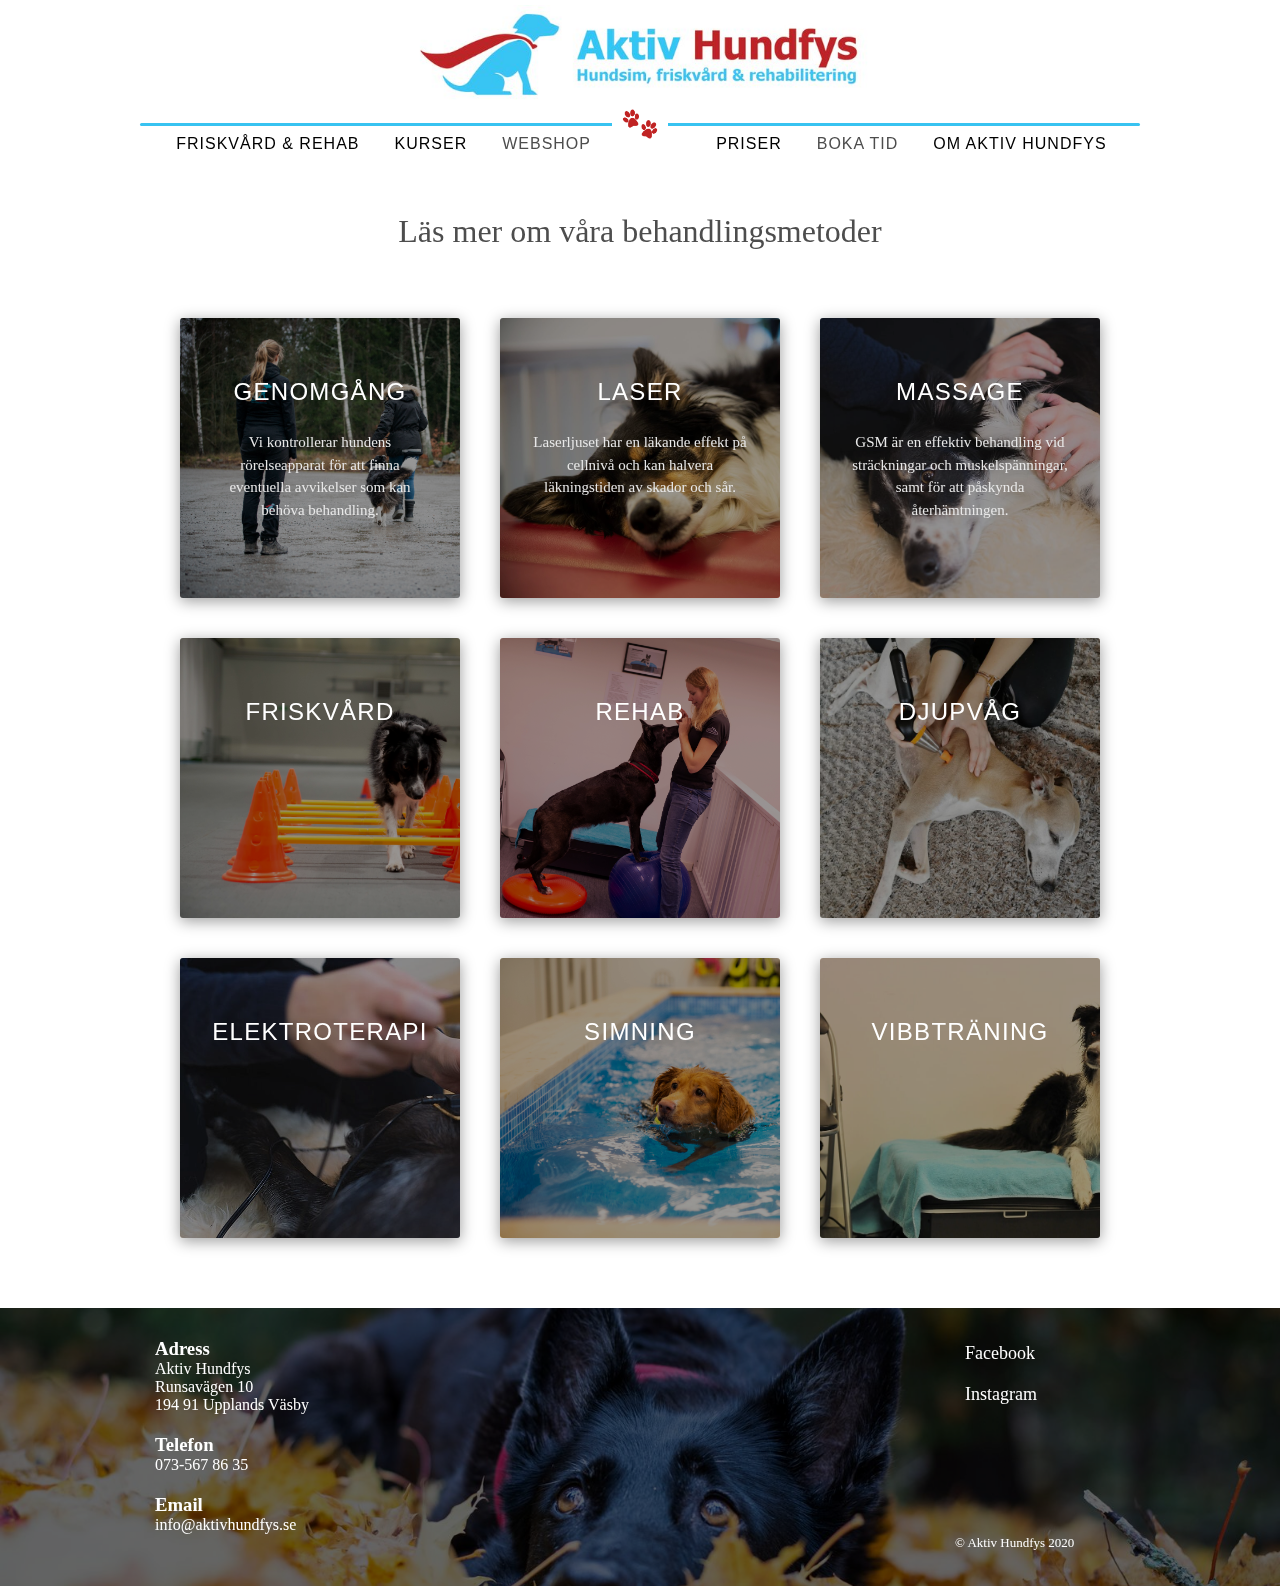
<file: rehab.html>
<!DOCTYPE html>
<html lang="en" dir="ltr">
  <head>
    <meta charset="utf-8">
    <link rel="stylesheet" href="styles.css">
    <link rel="stylesheet" href="https://use.fontawesome.com/releases/v5.15.1/css/all.css" integrity="sha384-vp86vTRFVJgpjF9jiIGPEEqYqlDwgyBgEF109VFjmqGmIY/Y4HV4d3Gp2irVfcrp" crossorigin="anonymous">
    <link rel="stylesheet" href="rehab.css">
    <style>
    
}

.modal {
  position: fixed;
  top:0 ;
  left: 0;
  width: 100%;
  height: 100%;
  background-color: rgba(0,0,0,0.7);
  z-index: 10;
  transition: all 0.3s ease-in;
  display: flex;
  justify-content: center;
  align-items: center;

}
.hidden{
  opacity: 0;
  z-index: -10
  /* display: none; */
}
.modal-content-area{
  width: 1100px;
  height: 700px;
  display: flex;
  flex-direction: row;
  padding: 40px 0;


}
.modal-image-container{

  background-image: url('bilder/genomgang.jpeg');
  background-size:cover;
  width: 500px;
  height: 100%;
  opacity: 1;

}
.modal-text-area{
  width: 500px;
  height: 100%;
  background-color: #fafafa;
  opacity: 1;
  padding: 20px;
  position:relative;

}
.modal-text-area h1{
  font-size: 24px;
  text-align: center;
  margin: 15px 0;

}

.rehab-container{
  max-width: 1100px;
  /* margin-left: 15%; */
  display: flex;
  justify-content: center;
  flex-wrap: wrap;
  cursor: pointer;
}
.rehab-option {
  width: 280px;
  height: 280px;
  position: relative;
  margin: 20px;
  box-shadow: 0px 3px 15px rgba(0,0,0,0.4);
  border-radius: 3px;
  overflow: hidden;

}
.rehab-option-filter{
  position: absolute;
  top: 0;
  left: 0;
  height: 100%;
  width: 100%;
  background-color: black;
  opacity: 0.4;
}
.rehab-option h3{
  color: white;
  position: relative;
  z-index: 2;
  text-align: center;
  margin: 60px 0 25px 0;
  font-family: 'Lato', sans-serif;
  font-size: 24px;
  letter-spacing: 1.3px;
  font-weight: 200;
  text-transform: uppercase;
}
.rehab-option p{
  color: #e8e8e8;
  position: relative;
  z-index: 2;
  text-align: center;
  font-size: 15px;
  line-height: 1.5;
  padding: 0 30px;
  transition: all 0.3s ease-in;
}






.modal-button-container{
  display: flex;
  flex-direction: row;
  justify-content:center;
  width: 460px;
  position: absolute;
  bottom: 35px;
}

.sales-card-container{
  display: flex;
  flex-direction: row;
  align-items: center;
  justify-content: center;
}
.sales-card{
  margin: 40px 20px 40px 40px;
  width: 250px;
  height: 400px;
  background-color: white;
  border-radius: 10px;
  overflow: hidden;
  position: relative;
  text-align: center;
  font-family: 'Roboto', sans-serif;
  box-shadow: 0px 3px 15px rgba(0,0,0,0.2);
  transition: all 0.3s ease-in;

}

.sales-card-top{
  height: 36px;
  background-color: red;
}

.sales-card h2{
  font-weight: 400;
  margin: 40px 0 30px 0;
  font-size: 16px;
  color: #525252;

  text-transform: uppercase;
}

.sales-card h1{
  font-weight: 200;
  font-size: 32px;
  color: #6397eb;
  color: #ff6a00;
  font-weight: bold;
  margin-bottom: 0px;

}
.sales-card ul{
  margin-top: 30px;
}
.sales-card ul li {
  color: #828385;
  margin: 10px;
  font-size: 14px;
}
.sales-card-button {
  height: 46px;
  width: 210px;;
  background-color: #6397eb;
  background-color: #ff6a00;
  background-color: var(--company-red);
  color:white;
  border-radius: 25px;

  display: flex;
  justify-content: center;
  align-items:center;
  text-transform: uppercase;
  font-size: 18px;
  cursor: pointer;
  transition: all 0.3s ease-in;
}
.sales-card-button:hover{
  background-color: white;
  color: #6397eb;
  color: #ff6a00;
  color: var(--company-red);
  border: 1px solid #6397eb;
  border: 1px solid #ff6a00;
  border: 1.5px solid var(--company-red);



}
.sales-card:hover{
  transform: scale(1.05);
}

.inverted-btn{
  background-color: white;
  color: #6397eb;
  color: #ff6a00;
  color: var(--company-red);
  border: 1px solid #6397eb;
  border: 1px solid #ff6a00;
  border: 1.5px solid var(--company-red);
  transition: all 0.3s ease-in;
}
.inverted-btn:hover{
  background-color: #6397eb;
  background-color: #ff6a00;

  background-color: var(--company-red);
  color: white;

}
    </style>
    <title></title>
  </head>

  <body>
    <header>
      <a href="index.html"><img src="banner.jpg" style="margin-top: 5px;"></a>
      <div style="width:1000px; height:30px; display: flex; flex-direction: row; justify-content:center; align-items:center;">
        <div style="width:100%; height:3px; background-color:var(--company-blue); border-radius: 4px 0 0 4px">
          <nav>
            <ul>
              <li><a href="rehab.html">Friskvård & Rehab</a></li>
              <li><a href="kurser.html">Kurser</a></li>
              <li>Webshop</li>

            </ul>
          </nav>
        </div>
        <img src="bilder/paws.png" style="height:30px; margin:0 10px;">
        <div style="width:100%; height:3px; background-color:var(--company-blue); border-radius: 0px 4px 4px 0">
          <nav>
            <ul>
              <li><a href="priser.html">Priser</a></li>
              <li>Boka tid</li>
              <li><a href="about.html">Om Aktiv Hundfys</a></li>

            </ul>
          </nav>
        </div>
      </div>
<br><br><br>
      <!-- <nav>
        <ul>
          <li><a href="friskvard.html">Friskvård & Rehab</a></li>
          <li><a href="kurser.html">Kurser</a></li>
          <li>Webshop</li>
          <li>Priser</li>
          <li>Boka tid</li>
          <li><a href="about.html">Om Aktiv Hundfys</a></li>
        </ul>
      </nav> -->
    </header>

    <div id="modal" class="modal hidden">
      <div class="modal-content-area">
        <div class="modal-image-container" id="modal-image-container"></div>
        <div class="modal-text-area">
          <h1 id="modal-title"></h1>
          <p id="modal-text"></p>
          <div class="modal-button-container">
            <div class="sales-card-button ">
              <p >Boka tid</p>
            </div>
          </div>
        </div>
      </div>
    </div>
<div style="width:100%; display: flex; align-items:center; padding: 20px 0 30px 0; flex-direction:column;">
    <h1 style="width: 1000px; text-align:center; font-weight: 200;">Läs mer om våra behandlingsmetoder</h1>
    <!-- <p style="font-size:16px; font-style:italic; text-align:center; width: 800px;">Vi har alltid ett utbud av kurser inom agility och friskvård. Är det något ni saknar är ni välkomna med en intresseanmälan, vi är alltid måna om att möta våra kunders behov. -->
      <br></p>
</div>
    <div style="display: flex; justify-content: center; margin-bottom:50px;">
    <div class="rehab-container">
      <div class="rehab-option" name="test" id="genomgang" onmouseover="handleMouseover(this)" onmouseleave="handleMouseLeave(this)" style="background-image: url('bilder/Genomgång.jpg'); background-size:cover;">
        <div class="rehab-option-filter"></div>
        <h3>Genomgång</h3>
        <p id="p-tag1" class="">Vi kontrollerar hundens rörelseapparat för att finna eventuella avvikelser som kan behöva behandling.</p>
      </div>
      <div class="rehab-option" id="laser" onmouseover="handleMouseover(this)" onmouseleave="handleMouseLeave(this)" style="background-image: url('bilder/laser.jpeg'); background-size:cover;">
        <div class="rehab-option-filter"></div>
        <h3>Laser</h3>
        <p id="p-tag2" class="">Laserljuset har en läkande effekt på cellnivå och kan halvera läkningstiden av skador och sår.</p>
      </div>
      <div class="rehab-option" id="massage" onmouseover="handleMouseover(this)" onmouseleave="handleMouseLeave(this)" style="background-image: url('bilder/masse.jpg'); background-size:cover;">
        <div class="rehab-option-filter"></div>
        <h3>Massage</h3>
        <p id="p-tag3" class="">GSM är en effektiv behandling vid sträckningar och muskelspänningar, samt för att påskynda återhämtningen.</p>
      </div>
      <div class="rehab-option" id="friskvard" onmouseover="handleMouseover(this)" onmouseleave="handleMouseLeave(this)" style="background-image: url('bilder/friskvard.jpeg'); background-size:cover;">
        <div class="rehab-option-filter"></div>
        <h3>Friskvård</h3>
        <p id="p-tag4" class="hidden">Friskvård är nyckeln för att våra hundar ska ha fysiskt starka kroppar och hålla för det arbete vi ber dem om.</p>
      </div>
      <div class="rehab-option" id="rehab" onmouseover="handleMouseover(this)" onmouseleave="handleMouseLeave(this)" style="background-image: url('bilder/rehab.jpeg'); background-size:cover;">
        <div class="rehab-option-filter"></div>
        <h3>Rehab</h3>
        <p id="p-tag5" class="hidden">Om hunden skadar/överanstränger sig är det viktigt att i ett så tidigt skede som möjligt sätta in rätt behandling.</p>
      </div>
      <div class="rehab-option" id="djupvag" onmouseover="handleMouseover(this)" onmouseleave="handleMouseLeave(this)" style="background-image: url('bilder/djupvag.jpg'); background-size:cover;">
        <div class="rehab-option-filter"></div>
        <h3>Djupvåg</h3>
        <p id="p-tag6" class="hidden">Djupvågsbehandling mjukar vi upp fascian som omger musklerna och stimulerar vi självläkning</p>
      </div>
      <div class="rehab-option" id="elektroterapi" onmouseover="handleMouseover(this)" onmouseleave="handleMouseLeave(this)" style="background-image: url('bilder/elektro3.jpg'); background-size:cover;">
        <div class="rehab-option-filter"></div>
        <h3>Elektroterapi</h3>
        <p id="p-tag7" class="hidden">Med hjälp av ström påverkar vi musklerna och nervvävnaden på ett väldigt effektivt sätt.</p>
      </div>
      <div class="rehab-option" onmouseover="handleMouseover(this)" onmouseleave="handleMouseLeave(this)" id="simning" style="background-image: url('bilder/simning.jpeg'); background-size:cover;">
        <div class="rehab-option-filter"></div>
        <h3>Simning</h3>
        <p id="p-tag8" class="hidden">Simträning är en skonsam och effektiv träningsform som stärker muskler leder och konditionen.</p>
      </div>
      <div class="rehab-option" id="vibb" onmouseover="handleMouseover(this)" onmouseleave="handleMouseLeave(this)" style="background-image: url('bilder/vibb.jpg'); background-size:cover;">
        <div class="rehab-option-filter"></div>
        <h3>Vibbträning</h3>
        <p id="p-tag9" class="hidden">Svängningarna belastar hundens leder på ett naturligt sätt och aktiverar musklerna i rehabiliterande- och friskvårdssyfte.</p>
      </div>
    </div>
    </div>

    <!-- <div style="width:1000px; height:30px; display: flex; flex-direction: row; justify-content:center; align-items:center;">
      <div style="width:100%; height:3px; background-color:gray; border-radius: 4px 0 0 4px">
      </div>
      <img src="bilder/paws.png" style="height:30px; margin:0 10px;">
      <div style="width:100%; height:3px; background-color:gray; border-radius: 0px 4px 4px 0">
      </div>
    </div> -->



    <footer>
      <div class="footer-filter"></div>
      <div class="footer-container">
      <div class="footer-left">
      <div class="footer-info">
        <div class="icon-container">
          <i class="fas fa-map-marker-alt"></i>
        </div>
        <div class="info-container">
          <h3>Adress</h3>
          <p>Aktiv Hundfys</p>
          <p>Runsavägen 10</p>
          <p>194 91 Upplands Väsby</p>

        </div>
      </div>
    <div class="footer-info">
      <div class="icon-container">
        <i class="fas fa-phone-alt"></i>
      </div>
      <div class="info-container">
        <h3>Telefon</h3>
        <p>073-567 86 35</p>
      </div>
    </div>
    <div class="footer-info">
      <div class="icon-container">
        <i class="far fa-envelope"></i>
      </div>
      <div class="info-container">
        <h3>Email</h3>
        <p>info@aktivhundfys.se</p>
      </div>
    </div>
    </div>
    <div class="footer-center">
      <!-- <div class="img-container">
        <img src="footerimg.jpg" class="footer-img" style="border:7px solid rgba(255,255,255,0.3);">
      </div> -->
    </div>
    <div class="footer-right">
      <div class="socials">
        <i class="fab fa-facebook"></i>
        <p>Facebook</p>
        <!-- <p>Facebook</p> -->
      </div>
      <div class="socials">
        <i class="fab fa-instagram"></i>
        <p>Instagram</p>
        <!-- <p>Instagram</p> -->

      </div>
      <p style="margin: 130px 0 0 90px; font-size: 13px;">&copy; Aktiv Hundfys 2020</p>
    </div>
    </div>
  </footer>
  </body>
  </html>


    <script>
    const services = {
      genomgang: {
        text:`Vi känner noga igenom hundens muskler, leder, ligament och kontrollerar rörelserna för att hitta eventuella avvikelser som kan behöva behandling. Efter genomgången går vi tillsammans igenom hundens status, eventuella fynd samt lämnar rekommendation om eventuell behandlingsplan. Det är alltid upp till dig som ägare om du vill gå vidare med föreslagen behandling. Vi besvarar självklart de frågor du har kopplat till genomgången och behandlingsplanen. I samråd med dig bokar vi en uppföljningstid för att säkerställa att behandlingarna gett önskat resultat. <br><br>
        En genomgång tar ca. 45 min.`,
        title:"Genomgång",
        image: "bilder/Genomgång.jpg"
      },
      friskvard: {
        text:`För att våra hundar ska hålla för det arbete vi ber dem om är det viktigt att de har fysiskt starka kroppar. Oavsett om du har en tävlingshund eller en sällskapshund är friskvård en viktigt nyckel till ett långt och hållbart hundliv. Med hjälp av friskvårdsträning bygger vi upp hundarnas muskulatur, kondition, koordination och balans. Vi har flera verktyg för att hjälpa era hundar att bli och förbli starka och smidiga. Vi hjälper dig gärna att lägga upp ett individanpassat träningsschema utefter era förutsättningar.`,
        title: "Friskvård",
        image:"bilder/friskvard.jpeg"
      },
      rehab: {
        text:`Tyvärr händer det att våra hundar skadar sig eller överanstränger sig. Då är det viktigt att i ett så tidigt skede som möjligt sätta in rätt och effektiv behandling för att minimera skadans omfattning och undvika sekundära skador och överbelastningar. Vi har flera behandlingsmetoder att välja på för att säkerställa så kort och effektiv rehabilitering som möjligt. Vi rekommenderar att man kollar sin hund hos fysioterapeut minst en gång per år för att hitta eventuella skador i ett tidigt skede. Vet du, eller misstänker du att din hund lider av någon skada eller överansträngning är du välkommen att boka en genomgång hos oss.`,
        title: "Rehab",
        image: "bilder/rehab.jpeg"
      },
      massage: {
        text: `Med GSM kommer vi åt både den ytliga och djupa muskulaturen för att öka hundens rörlighet och prestationsförmåga.

Massagen ökar blodcirkulationen och ger ett effektivt dränage. Därmed är det en effektiv behandling vid sträckningar och muskelknutor, samt för att påskynda återhämtning. <br><br>


Med hjälp av GMS kan vi: <br>

– Minska smärta, svullnader och stelhet<br>

– Förebygga rygg- och nackproblem, ledproblem och ärrbildning i musklerna<br><br>



Endorfiner, som är kroppens eget ”morfin”, frisätts under massagen vilket ger både fysisk som mental påverkan. Oftast ger GSM snabbt resultat, men det kan krävas 3-5 behandlingar för att uppnå optimalt resultat, därefter bör man underhålla med massage varje till varannan månad. En mjuk, smidig och välmående muskulatur ger en positiv, arbetsvillig och hållbar kropp. <br><br>



OBS! Det är 7 dagars karenstid för officiell tävling med hund efter massagebehandling.`,
        title:"GSM - Genuin Svensk Hundmassage",
        image:"bilder/masse.jpg"
      },
      elektroterapi:{
        title: "Elektroterapi",
        text: `Elektroterapi är ett maskinellt, högteknologiskt instrument med låg- och mellanfrekvent elström. Strömmarna vandrar mellan plus- och minuspol, via plattor som placeras på det område som man vill behandla. Med hjälp av de olika strömformerna påverkar vi musklerna och nervvävnaden för att öka blodgenomströmningen lokalt i vävnaden. Behandlingen har en smärtlindrande effekt då den påverkar både sensoriska och motoriska nerver vilket resulterar i att spända och överansträngda muskler slappnad av. Elektroterapi har en effektivare, djupare mer långvarig effekt på djupliggande muskulatur än exempelvis TENS, ultraljud, intraljud och massage. <br><br>



Elektroterapi är effektivt vid: <br>

- Svullnader och sårskador<br>

- Led- och senskador<br>

- Muskelskador<br><br>



Behandling med elektroterapi är helt smärtfri. <br><br>


OBS! Det är 7 dagars karenstid för officiell tävling med hund efter elektroterapi.`,
        image:"bilder/elektro3.jpg"
},
      laser: {
        title:"Laserterapi",
        text:`Är en smärtfri behandling och har en läkande effekt på cellnivå. Kärlen i blodsystemet och lymfsystemet vidgas vilket kan underlätta för kroppens förmåga att ta hand om slaggprodukter samt att blodcirkulationen till det behandlade området ökar. Lasern används direkt på skadeområdet eller triggerpunkter. Med hjälp av laser kan man halvera läkningstiden och därmed konvalescenstiden. Det frisätts endorfiner och oxytocin i kroppen, vilket ger smärtlindring och en välbehagkänsla hos djuret som behandlas. Detta gör att djuret kan bli lugn, men även lite trött under behandlingen. <br><br>
        Laser behandlar effektivt: <br>
        - Muskelskador<br>
        - Senskador<br>
        - Ledinflammation och artros<br>
        - Sårskador<br>
        - Hudbesvär<br><br>
        En positiv reaktion är förväntad inom tre behandlingar.`,
        image:"bilder/laser.jpeg"
},
    djupvag:{
      title:"Djupvågsbehandling",
      text:`Djupvågsmaskinen ger 400-1200 harmoniska vibrationer per minut, vilket sätter fascian (bindväven) i rörelse. Fascian omsluter alla muskler och ska säkerställa att musklerna håller sig på plats under muskelkontraktion. Vid överansträngda muskler kan fascian mellan olika muskler blir torr och klistra samman, vilket minskar genomflödet av vätska och inskränker därmed hundens rörlighet. Med hjälp av djupvågsbehandling mjukar vi upp fascian, säkerställer ett gott genomflödet av vätska genom vävnaderna, vilket optimerar näringsutbytet i musklerna samt bortforslande av slaggprodukter. Med andra ord stimulerar vi självläkning<br><br>
      Djupvågsbehandlingen ger: <br>
      - Ökad Rörlighet<br>
      - Mjukar och effektiva muskler<br>
      - Ökar flödet av lymfan<br>
      - Optimerar näringsutbytet i cellerna samt bortförsel av slaggprodukter<br>
      - Bättre prestation och återhämtning`,
      image:"bilder/djupvag.jpg"
},
      vibb:{
        title:"Vibbrationsträning",
        text:`Vibrationsplattan genererar vertikala svängningar med en frekvens mellan 5-30 Hertz (svängningar per sekund). Svängningarna belastar hundens leder på ett naturligt sätt och aktiverar musklernas sträck- och böjreflexer. Vibrationerna aktiverar musklerna i benen, höfterna och bålen. Med hjälp av frekvensen styr vi vilken typ av träning/behandling vi vill åstadkomma och därför är vibbträning effektivt både i rehabiliterande- och friskvårdssyfte. <br><br>
        Vibrationsträning används med fördel vid: <br>
        - Främja läkning<br>
        - Styrketräning <br>
        - Balansträning <br>
        - Avslappning och återhämtning<br>
        - Fettförbränning<br><br>
För optimal effekt rekommenderas vibrationsträning 1–3 gånger per vecka.`,
        image:"bilder/vibb.jpg"
},
        simning: {
          title: "Simning",
          text:`Simträning är en skonsam och effektiv träningsform som passar de flesta hundar. Med hjälp av simning bygger vi upp en bra kondition, fina muskler och starkare leder. <br><br>





 För att få simträna själva krävs det att man tar ett simkörkort, 4 instruktörsledda simtillfällen (vissa hundar kräver fler än 4 gånger för att bli tillräckligt bekväma i poolen). Efter erhållet simkörkort lägger vi upp en individuell simplanering och kan efter ägarens önskemål boka upp en uppföljning för att stämma av att träningen går enligt plan och har önskad effekt. <br><br>



Om ni redan har simkörtkort från något annat hundsim bokar vi ett tillfälle med instruktör för att gå igenom vårat hundsim, samt så får ni med er några tips på hur ni kan lägga upp träningen framöver. Bedömer vi att er hund inte simmar bra nog i poolen bokar vi upp ytterligare någon tid så att vi säkerställer att träningen blir bra. <br><br>



OBS All simning som sker i rehabiliterande syfte måste utföras med instruktör för att säkerställa att vi belastar huden rätt.`,
          image:"bilder/simning.jpeg"
        }
    }


      const modal = document.getElementById('modal')
      const modalText = document.getElementById('modal-text')
      const modalTitle = document.getElementById('modal-title')
      const modalImage = document.getElementById('modal-image-container')

      const genomgang = document.getElementById('genomgang')
      const laser = document.getElementById('laser')
      const massage = document.getElementById('massage')
      const friskvard = document.getElementById('friskvard')
      const rehab = document.getElementById('rehab')
      const djupvag = document.getElementById('djupvag')
      const elektroterapi = document.getElementById('elektroterapi')
      const simning = document.getElementById('simning')
      const vibb = document.getElementById('vibb')

      const toggleModal = (e) =>{

        modalTitle.innerHTML = services[e.target.parentElement.id].title
        modalText.innerHTML = services[e.target.parentElement.id].text
        modalImage.style.backgroundImage = `url('${services[e.target.parentElement.id].image}')`
        modal.classList.toggle('hidden')
      }

      const handleMouseover = (x) =>{
        var parent1 = document.getElementById(x.id)
        parent1.children[2].classList.remove('hidden')

      }

      const handleMouseLeave = (x) =>{
        var parent1 = document.getElementById(x.id)
        parent1.children[2].classList.add('hidden')

      }

      genomgang.addEventListener('click', (e)=>toggleModal(e))
       laser.addEventListener('click', (e)=>toggleModal(e))
       massage.addEventListener('click', (e)=>toggleModal(e))
       friskvard.addEventListener('click', (e)=>toggleModal(e))
       rehab.addEventListener('click', (e)=>toggleModal(e))
       djupvag.addEventListener('click', (e)=>toggleModal(e))
       elektroterapi.addEventListener('click', (e)=>toggleModal(e))
       simning.addEventListener('click', (e)=>toggleModal(e))
       vibb.addEventListener('click', (e)=>toggleModal(e))

      // const rehab_container = document.getElementById('test')

      // rehab_container.addEventListener('click', (e)=>modal.classList.toggle('hidden'))
      modal.addEventListener('click', (e)=>modal.classList.toggle('hidden'))
     </script>

  </body>

</html>
</file>
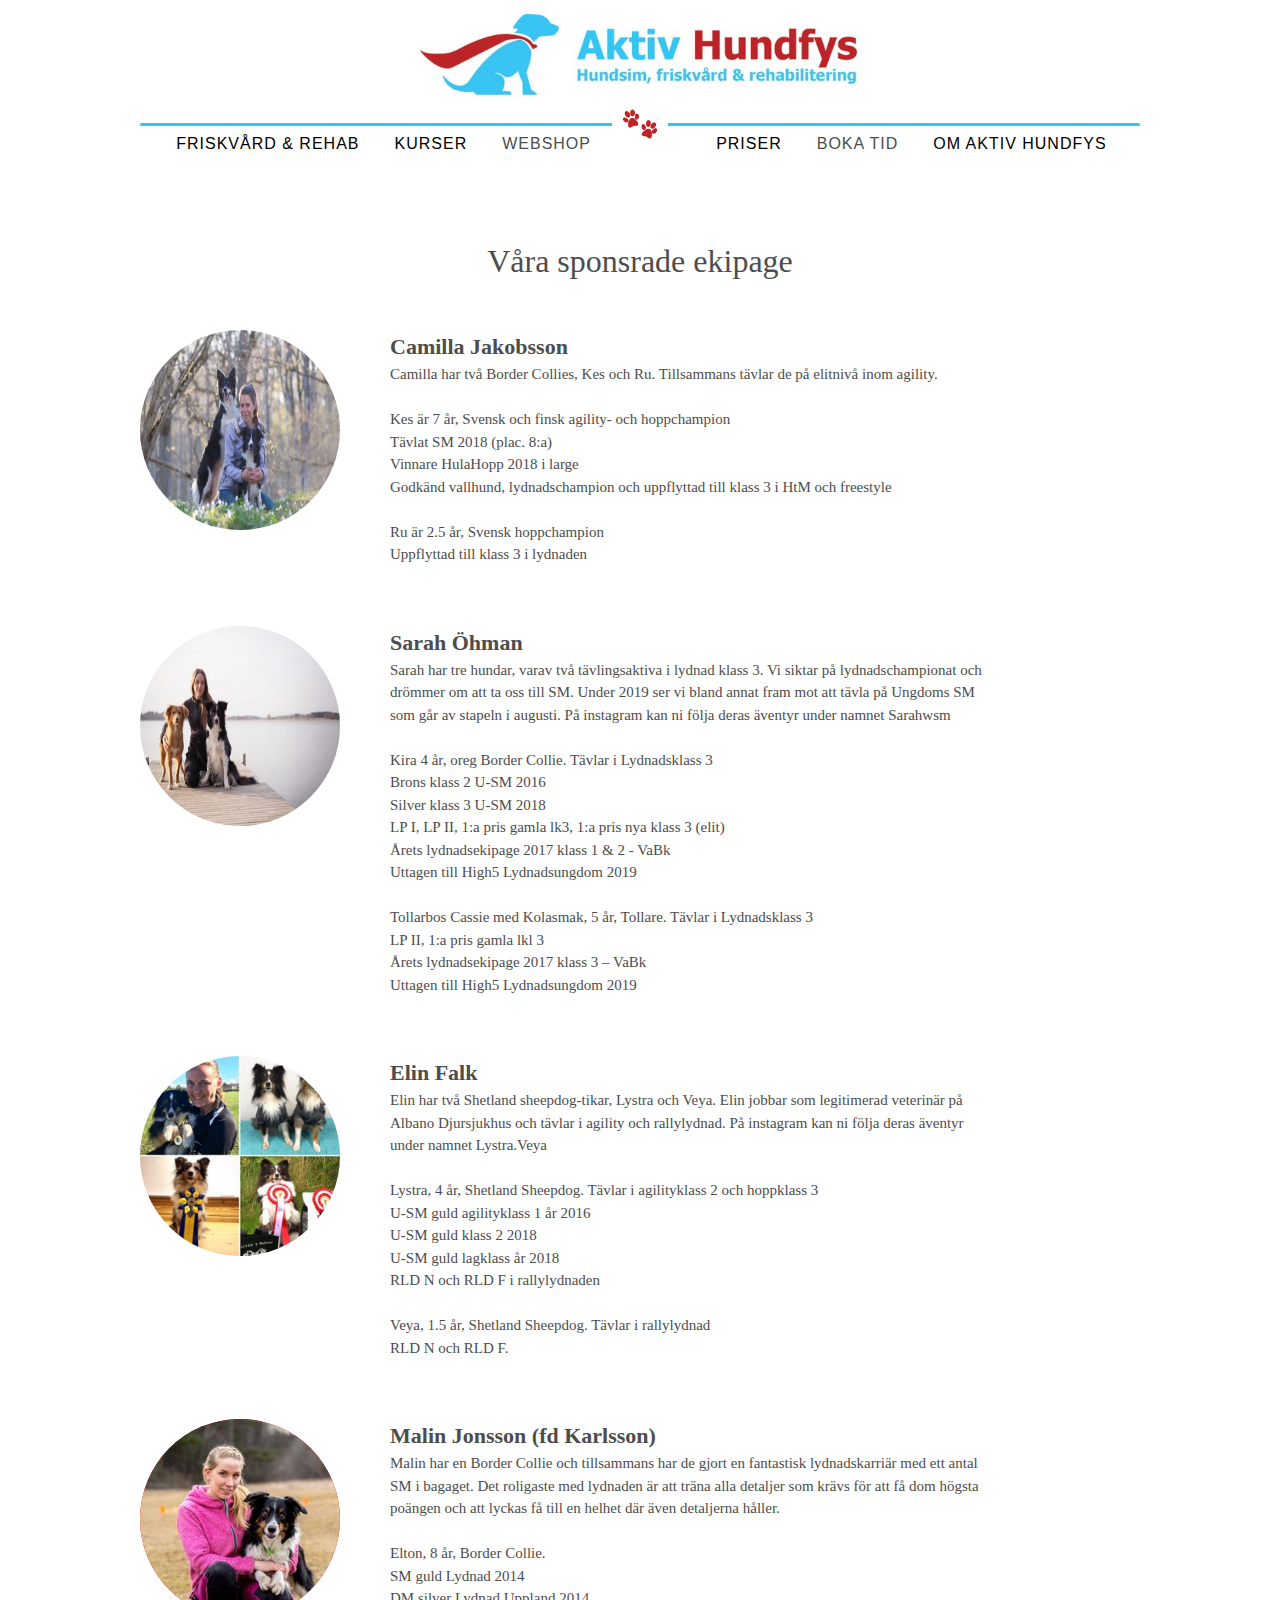
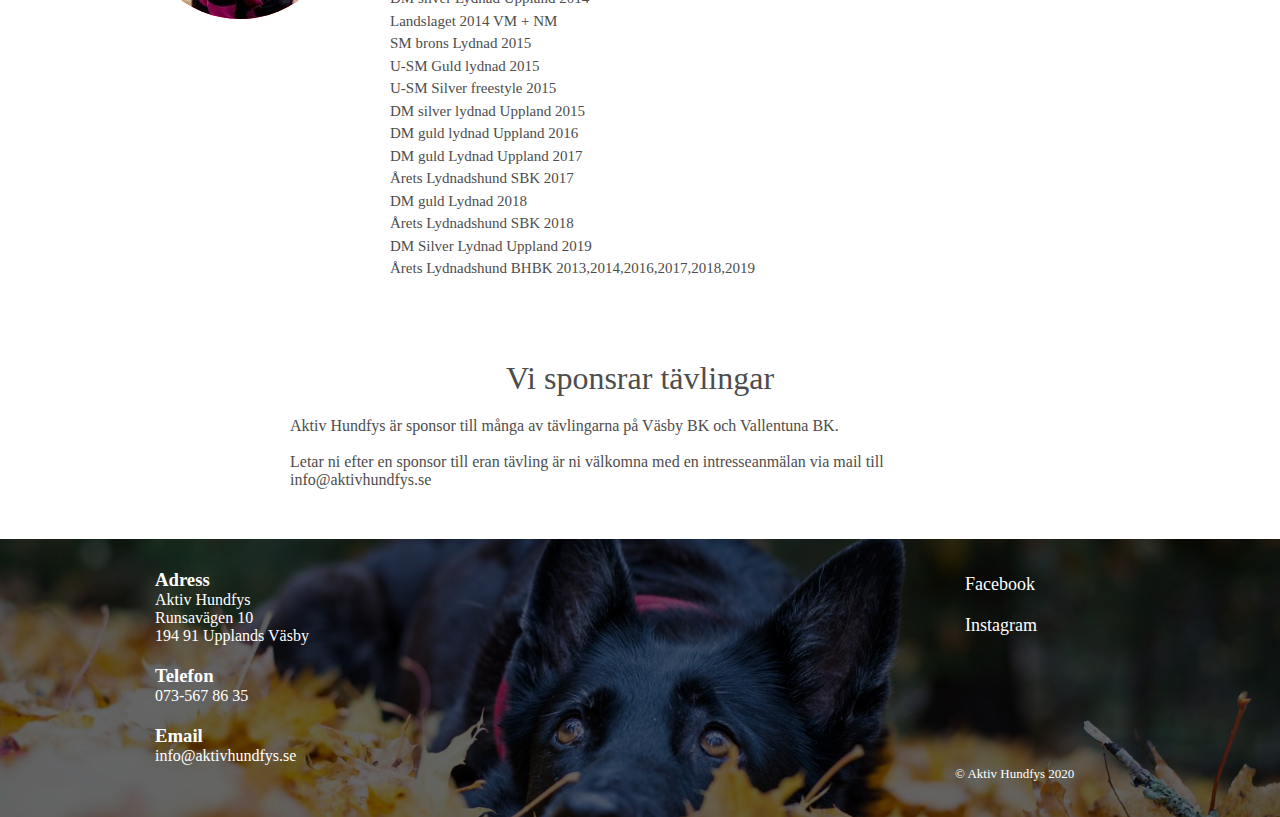
<file: sponsring.html>
<!DOCTYPE html>
<html lang="en" dir="ltr">
  <head>
    <meta charset="utf-8">
    <link rel="stylesheet" href="styles.css">
    <link rel="stylesheet" href="sponsring.css">
    <link rel="stylesheet" href="https://use.fontawesome.com/releases/v5.15.1/css/all.css" integrity="sha384-vp86vTRFVJgpjF9jiIGPEEqYqlDwgyBgEF109VFjmqGmIY/Y4HV4d3Gp2irVfcrp" crossorigin="anonymous">

    <title></title>
  </head>
  <body>
    <header>
      <a href="index.html"><img src="banner.jpg" style="margin-top: 5px;"></a>
      <div style="width:1000px; height:30px; display: flex; flex-direction: row; justify-content:center; align-items:center;">
        <div style="width:100%; height:3px; background-color:var(--company-blue); border-radius: 4px 0 0 4px">
          <nav>
            <ul>
              <li><a href="rehab.html">Friskvård & Rehab</a></li>
              <li><a href="kurser.html">Kurser</a></li>
              <li>Webshop</li>

            </ul>
          </nav>
        </div>
        <img src="bilder/paws.png" style="height:30px; margin:0 10px;">
        <div style="width:100%; height:3px; background-color:var(--company-blue); border-radius: 0px 4px 4px 0">
          <nav>
            <ul>
              <li><a href="priser.html">Priser</a></li>
              <li>Boka tid</li>
              <li><a href="about.html">Om Aktiv Hundfys</a></li>

            </ul>
          </nav>
        </div>
      </div>
<br><br><br>
    </header>

    <h1 style="font-family:'Lato'; font-weight: 200; font-size:32px; text-align:center;margin:50px 0 20px 0;">Våra sponsrade ekipage</h1>
    <div class="sponsring-container">
      <div class="sponsringskort">
        <img src="bilder/cjakobsson.jpg" alt="" class="sponsring-bild">
        <div class="sponsringskort-text">
          <h2>Camilla Jakobsson</h2>
          <p>Camilla har två Border Collies, Kes och Ru. Tillsammans tävlar de på elitnivå inom agility. <br><br>

Kes är 7 år, Svensk och finsk agility- och hoppchampion<br>

Tävlat SM 2018 (plac. 8:a) <br>

Vinnare HulaHopp 2018 i large<br>

Godkänd vallhund, lydnadschampion och uppflyttad till klass 3 i HtM och freestyle<br><br>


Ru är 2.5 år, Svensk hoppchampion<br>

Uppflyttad till klass 3 i lydnaden</p>
        </div>
      </div>

      <div class="sponsringskort">
        <img src="bilder/sohman.jpg" class="sponsring-bild">
        <div class="sponsringskort-text">
          <h2>Sarah Öhman</h2>
          <p>Sarah har tre hundar, varav två tävlingsaktiva i lydnad klass 3. Vi siktar på lydnadschampionat och drömmer om att ta oss till SM. Under 2019 ser vi bland annat fram mot att tävla på Ungdoms SM som går av stapeln i augusti.

På instagram kan ni följa deras äventyr under namnet Sarahwsm<br><br>



Kira 4 år, oreg Border Collie. Tävlar i Lydnadsklass 3<br>

Brons klass 2 U-SM 2016<br>
Silver klass 3 U-SM 2018<br>

LP I, LP II, 1:a pris gamla lk3, 1:a pris nya klass 3 (elit) <br>

Årets lydnadsekipage 2017 klass 1 & 2 - VaBk<br>

Uttagen till High5 Lydnadsungdom 2019<br><br>

Tollarbos Cassie med Kolasmak, 5 år, Tollare. Tävlar i Lydnadsklass 3<br>
LP II, 1:a pris gamla lkl 3<br>

Årets lydnadsekipage 2017 klass 3 – VaBk<br>

Uttagen till High5 Lydnadsungdom 2019


 </p>
        </div>
      </div>

      <div class="sponsringskort">
        <img src="bilder/elfalk.jpg" alt="" class="sponsring-bild" >
        <div class="sponsringskort-text">
          <h2>Elin Falk</h2>
          <p>Elin har två Shetland sheepdog-tikar, Lystra och Veya. Elin jobbar som legitimerad veterinär på Albano Djursjukhus och tävlar i agility och rallylydnad.

På instagram kan ni följa deras äventyr under namnet Lystra.Veya<br><br>



Lystra, 4 år, Shetland Sheepdog. Tävlar i agilityklass 2 och hoppklass 3<br>

U-SM guld agilityklass 1 år 2016 <br>

U-SM guld klass 2 2018<br>

U-SM guld lagklass år 2018<br>

RLD N och RLD F i rallylydnaden<br><br>



Veya, 1.5 år, Shetland Sheepdog. Tävlar i rallylydnad<br>

RLD N och RLD F.



</p>
        </div>
      </div>

      <div class="sponsringskort">
        <img src="bilder/ejohnsson.jpg" alt="" class="sponsring-bild">
        <div class="sponsringskort-text">
          <h2>Malin Jonsson (fd Karlsson)</h2>
          <p>Malin har en Border Collie och tillsammans har de gjort en fantastisk lydnadskarriär med ett antal SM i bagaget. Det roligaste med lydnaden är att träna alla detaljer som krävs för att få dom högsta poängen och att lyckas få till en helhet där även detaljerna håller. <br><br>



Elton, 8 år, Border Collie. <br>

SM guld Lydnad 2014<br>
DM silver Lydnad Uppland 2014<br>
Landslaget 2014 VM + NM<br>
SM brons Lydnad 2015<br>
U-SM Guld lydnad 2015<br>
U-SM Silver freestyle 2015<br>
DM silver lydnad Uppland 2015<br>
DM guld lydnad Uppland 2016<br>
DM guld Lydnad Uppland 2017<br>
Årets Lydnadshund SBK 2017<br>
DM guld Lydnad 2018<br>
Årets Lydnadshund SBK 2018<br>
DM Silver Lydnad Uppland 2019<br>
Årets Lydnadshund BHBK 2013,2014,2016,2017,2018,2019  </p>
        </div>
      </div>
    </div>

    <h1 style="font-family:'Lato'; font-weight: 200; font-size:32px; text-align:center;margin:50px 0 20px 0;">Vi sponsrar tävlingar</h1>
    <p style="width:700px; margin: 0 auto 50px auto;">Aktiv Hundfys är sponsor till många av tävlingarna på Väsby BK och Vallentuna BK.<br><br>

Letar ni efter en sponsor till eran tävling är ni välkomna med en intresseanmälan via mail till info@aktivhundfys.se</p>

<footer>
  <div class="footer-filter"></div>
  <div class="footer-container">
  <div class="footer-left">
  <div class="footer-info">
    <div class="icon-container">
      <i class="fas fa-map-marker-alt"></i>
    </div>
    <div class="info-container">
      <h3>Adress</h3>
      <p>Aktiv Hundfys</p>
      <p>Runsavägen 10</p>
      <p>194 91 Upplands Väsby</p>

    </div>
  </div>
<div class="footer-info">
  <div class="icon-container">
    <i class="fas fa-phone-alt"></i>
  </div>
  <div class="info-container">
    <h3>Telefon</h3>
    <p>073-567 86 35</p>
  </div>
</div>
<div class="footer-info">
  <div class="icon-container">
    <i class="far fa-envelope"></i>
  </div>
  <div class="info-container">
    <h3>Email</h3>
    <p>info@aktivhundfys.se</p>
  </div>
</div>
</div>
<div class="footer-center">
  <!-- <div class="img-container">
    <img src="footerimg.jpg" class="footer-img" style="border:7px solid rgba(255,255,255,0.3);">
  </div> -->
</div>
<div class="footer-right">
  <div class="socials">
    <i class="fab fa-facebook"></i>
    <p>Facebook</p>
    <!-- <p>Facebook</p> -->
  </div>
  <div class="socials">
    <i class="fab fa-instagram"></i>
    <p>Instagram</p>
    <!-- <p>Instagram</p> -->

  </div>
  <p style="margin: 130px 0 0 90px; font-size: 13px;">&copy; Aktiv Hundfys 2020</p>
</div>
</div>
</footer>
  </body>
</html>
</file>
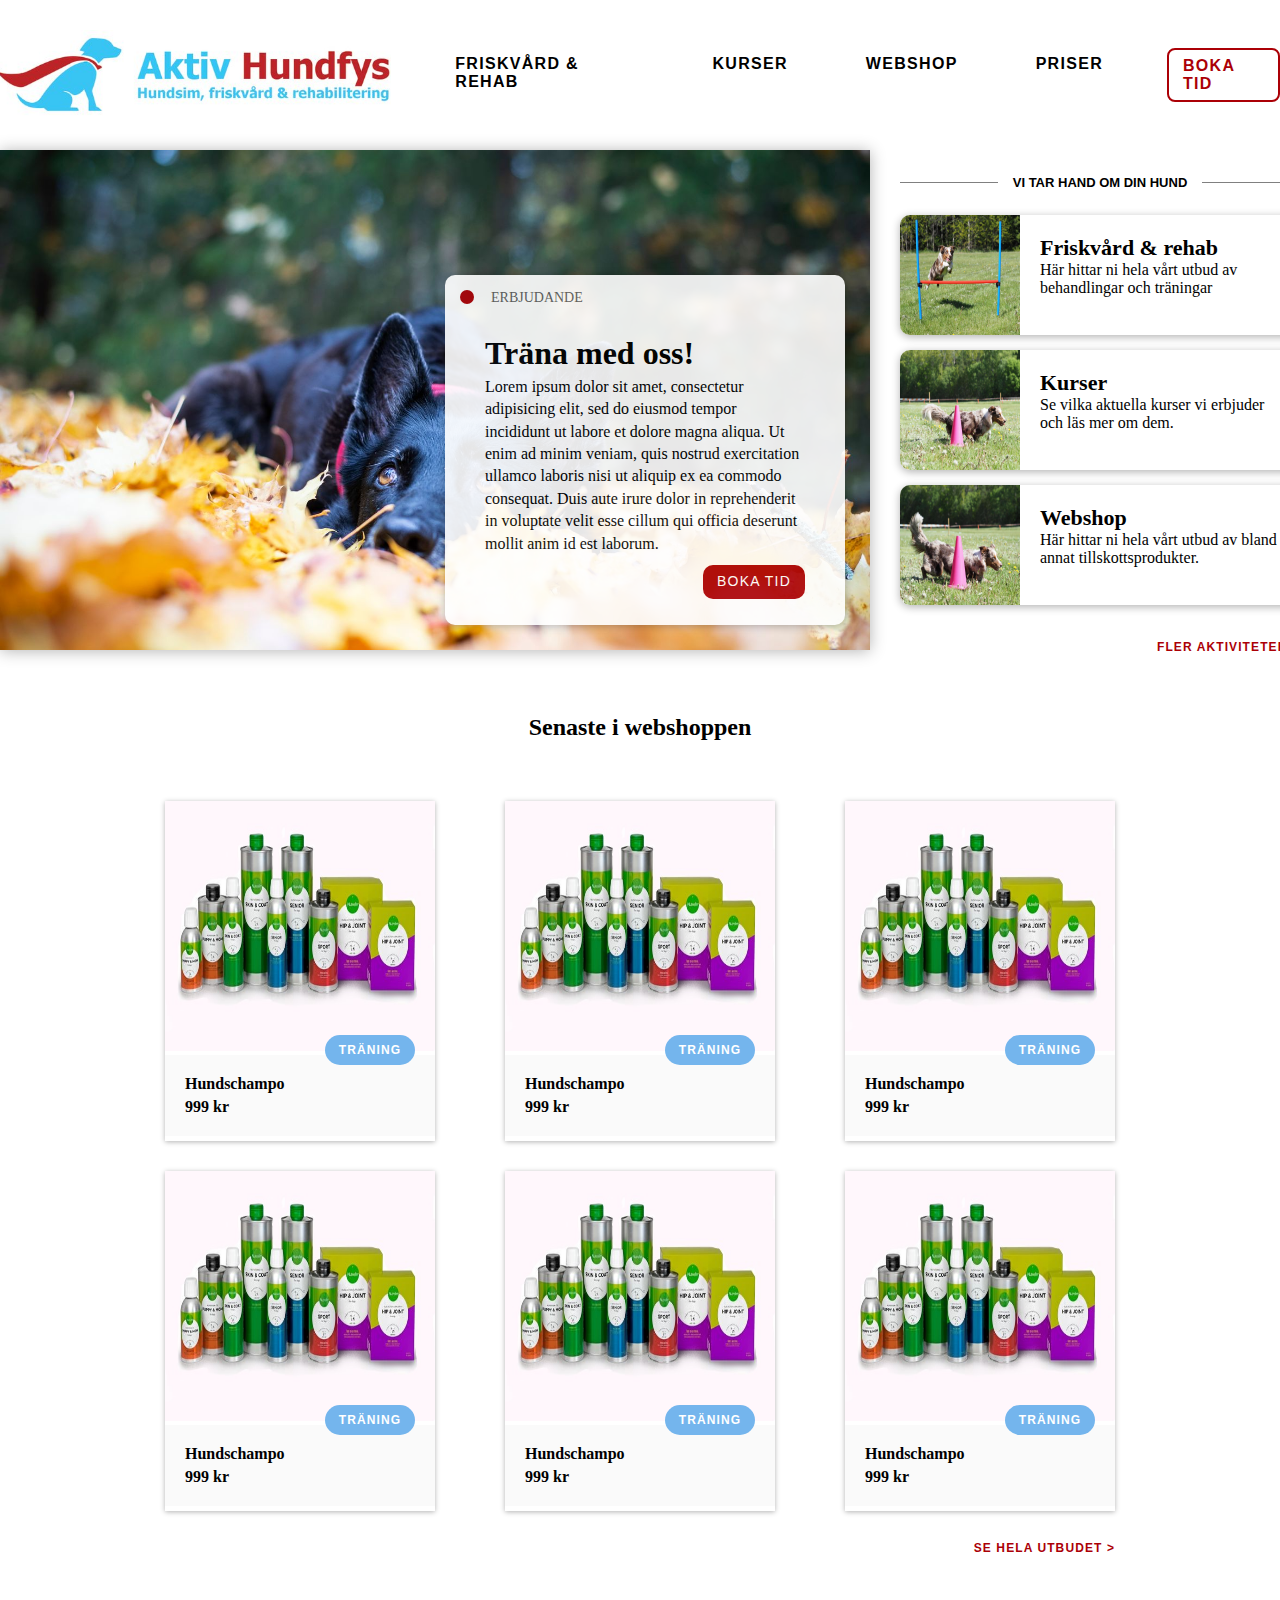
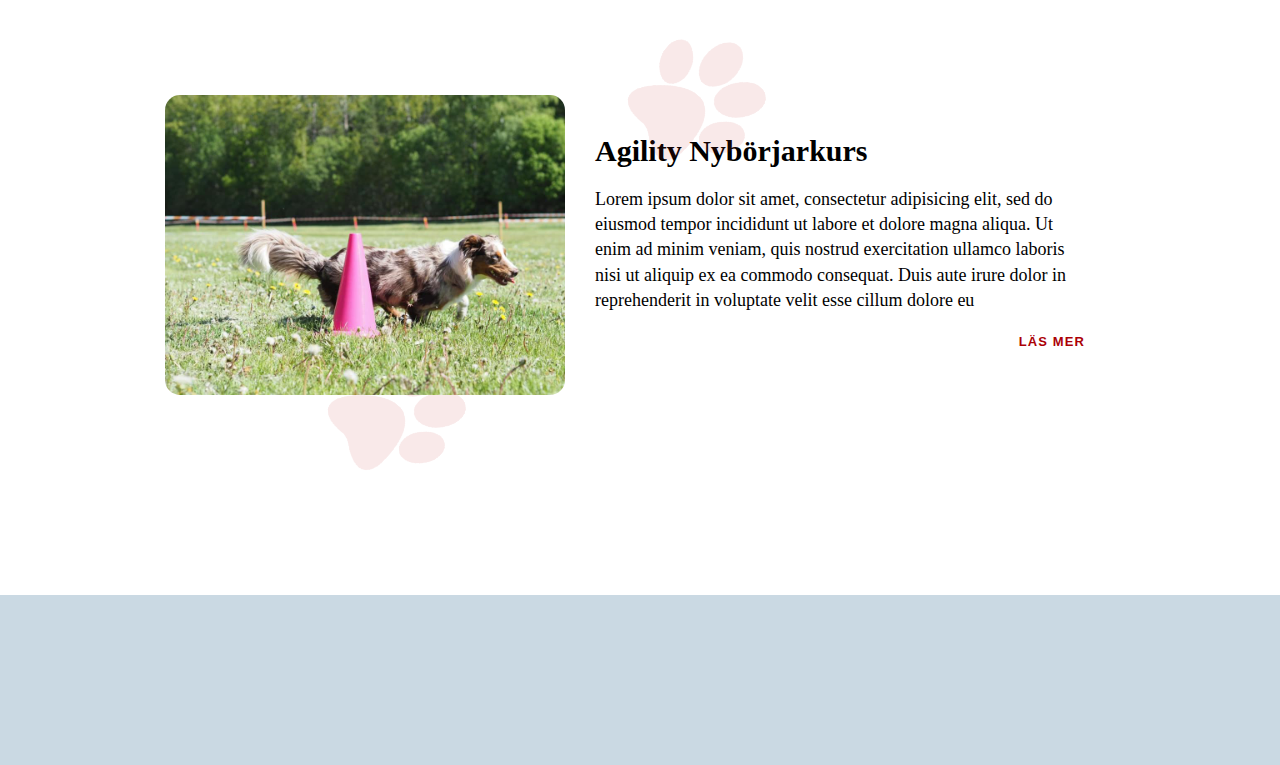
<file: aktiv/alt.html>
<!DOCTYPE html>
<html lang="en" dir="ltr">
  <head>
    <meta charset="utf-8">
    <link rel="stylesheet" href="alt.css">
    <title></title>
  </head>
  <body>
    <nav>
      <div class="logo"></div>
      <ul class="navmenu">
        <li class="navmenu-item">Friskvård & Rehab</li>
        <li class="navmenu-item">Kurser</li>
        <li class="navmenu-item">Webshop</li>
        <li class="navmenu-item">Priser</li>
        <li class="navmenu-item book">Boka Tid</li>
      </ul>
    </nav>
    <div class="top-part">
      <div class="tp-image">
        <div class="tp-image-offer">
          <div class="offer-erbjudande"><div class="offer-circle"></div><p>Erbjudande</p></div>
          <div class="offer-info">
            <h1>Träna med oss!</h1>
            <p>Lorem ipsum dolor sit amet, consectetur adipisicing elit, sed do eiusmod tempor incididunt ut labore
              et dolore magna aliqua. Ut enim ad minim veniam, quis nostrud exercitation ullamco laboris nisi ut
              aliquip ex ea commodo consequat. Duis aute irure dolor in reprehenderit in voluptate velit esse cillum
               qui officia deserunt mollit anim id est laborum.</p>
             <div class="btn-container"><div class="offer-btn">Boka Tid</div></div>
          </div>
        </div>
      </div>
      <div class="tp-menu">
        <div class="tp-menu-title"><div class="line-left"></div><p class="between-lines"> Vi tar hand om din hund</p><div class="line-right"></div></div>
        <div class="tp-menu-card">
          <img src="smilla_jump.jpg" class="tp-menu-img">
          <div class="menu-card-info">
            <h2>Friskvård & rehab</h2>
            <p>Här hittar ni hela vårt utbud av behandlingar och träningar</p>
          </div>
        </div>
        <div class="tp-menu-card">
          <img src="smilla_cone.jpg" class="tp-menu-img">
          <div class="menu-card-info">
            <h2>Kurser</h2>
            <p>Se vilka aktuella kurser vi erbjuder och läs mer om dem.</p>
          </div>

        </div>
        <div class="tp-menu-card">
          <img src="racer_smilla.jpg" class="tp-menu-img">
          <div class="menu-card-info">
            <h2>Webshop</h2>
            <p>Här hittar ni hela vårt utbud av bland annat tillskottsprodukter.</p>
          </div>
        </div>
        <div class="tp-menu-fler"><p>Fler aktiviteter ></p></div>
      </div>
    </div>
    <div class="mp-title"> <h2>Senaste i webshoppen</h2></div>
    <div class="middle-part">
      <div class="mp-card-container">

        <div class="sales-card">
          <img class="sales-card-img" src="pinkstore.jpg">
          <div class="sales-btn">
            Träning
          </div>
          <div class="sales-info">
            <p class="sales-info-title">Hundschampo</p>
            <p class="sales-info-price">999 kr</p>
          </div>
        </div>

        <div class="sales-card">
          <img class="sales-card-img" src="pinkstore.jpg">
          <div class="sales-btn">
            Träning
          </div>
          <div class="sales-info">
            <p class="sales-info-title">Hundschampo</p>
            <p class="sales-info-price">999 kr</p>
          </div>
        </div>

        <div class="sales-card">
          <img class="sales-card-img" src="pinkstore.jpg">
          <div class="sales-btn">
            Träning
          </div>
          <div class="sales-info">
            <p class="sales-info-title">Hundschampo</p>
            <p class="sales-info-price">999 kr</p>
          </div>
        </div>

        <div class="sales-card">
          <img class="sales-card-img" src="pinkstore.jpg">
          <div class="sales-btn">
            Träning
          </div>
          <div class="sales-info">
            <p class="sales-info-title">Hundschampo</p>
            <p class="sales-info-price">999 kr</p>
          </div>
        </div>

        <div class="sales-card">
          <img class="sales-card-img" src="pinkstore.jpg">
          <div class="sales-btn">
            Träning
          </div>
          <div class="sales-info">
            <p class="sales-info-title">Hundschampo</p>
            <p class="sales-info-price">999 kr</p>
          </div>
        </div>

        <div class="sales-card">
          <img class="sales-card-img" src="pinkstore.jpg">
          <div class="sales-btn">
            Träning
          </div>
          <div class="sales-info">
            <p class="sales-info-title">Hundschampo</p>
            <p class="sales-info-price">999 kr</p>
          </div>
        </div>


      </div>
    </div>
    <div class="hela-utbudet"> Se hela utbudet ></div>

    <div class="bottom-part">
      <div class="tass"></div>
      <div class="tass" style="top:340px; left: 160px"></div>
      <div class="bp-offer">
        <img class="bp-offer-img" src="smilla_cone.jpg">
        <div class="bp-offer-info">
          <h1>Agility Nybörjarkurs</h1>
          <p>Lorem ipsum dolor sit amet, consectetur adipisicing elit, sed do eiusmod tempor
            incididunt ut labore et dolore magna aliqua. Ut enim ad minim veniam, quis
            nostrud exercitation ullamco laboris nisi ut aliquip ex ea commodo consequat.
            Duis aute irure dolor in reprehenderit in voluptate velit esse cillum dolore eu
</p>
          <div class="bp-offer-btn">Läs Mer</div>
        </div>
      </div>
    </div>

    <footer></footer>
  </body>
</html>
</file>
<file: styles.css>
@import url('https://fonts.googleapis.com/css2?family=Roboto&display=swap');
:root {
  --orange-color: #ff6600;
  --blackish: #242424;
  --grayish: #666666;
  --company-blue:#38c3f1;
  --company-red:#c02323;
}



*{
  margin: 0;
  padding: 0;
  box-sizing: border-box;
}
a{
    text-decoration: none;
    color: black;
}
body{
  background-color: white;
  color:#4d4d4d;
  font-family: 'Lato';
}
header {
  width: 100%;
  align-items: center;
  display: flex;
  flex-direction: column;
  align-items: center;
  justify-content: center;
  background-color: white;
}
header img{
  height: 100px;
}
header nav ul{
  display: flex;
  flex-direction: row;
  align-items: center;
  justify-content: center;
  list-style: none;
}
header nav ul li{
  margin-left: 15px;
  padding: 12px 10px;
  font-size: 16px;
  transition: all .2s ease-in-out;
  font-family: 'Lato', sans-serif;
  text-transform: uppercase;
  letter-spacing: 1px;
  color: #4d4d4d;
}
header nav ul li:hover{
  cursor: pointer;
  /* background-color: gray; */
  transform: scale(1.05);

}

.container{
  margin: 0 15%;
  display: flex;
  flex-direction: column;
  justify-content: center;
  align-items: center;
}

footer {
  width: 100vw;
  background-color: #9194a1;
  background-color: #006c8c;
  background-color: #525252;
  background-color: lightgray;
  color: white;
  padding:20px;
  position:relative;
  background-image: url('bilder/höst.jpeg');
  background-repeat: no-repeat;
  background-size: cover;
  background-position: 50% 50%;
}

.footer-filter{
  position: absolute;
  top: 0;
  left: 0;
  opacity: 0.6;
  width: 100%;
  height: 100%;
  background-color: #00414d;
  background-color:#d9fffe;
  background-color:#c5d3d6;
  background-color: black;


}
.footer-container{
  z-index: 1;
  display: flex;
  flex-direction: row;
  justify-content: space-between;
  max-width: 1050px;
  margin: auto;
}

.footer-left {
  width: 30%;
  z-index: 1;

}
.footer-center {
  width: 30%;
  padding: 15px;
  display: flex;
  justify-content: center;
  align-items: center;
  z-index: 1;
}
.footer-right{
  width: 30%;
  padding: 15px;
  z-index: 1;
}
.footer-info {
  display: flex;
  flex-direction: row;
  padding: 10px;

}
.icon-container{
  display: flex;
  flex-direction: column;
  justify-content: center;
  align-items: center;
  font-size: 36px;
  padding: 10px 15px;
}
.info-container{
}

.socials {
  font-size: 18px;
  display: flex;
  flex-direction: row;
  align-items: center;
  margin: 0 0 20px 90px;
}
.socials i{
  font-size: 28px;
  margin-right: 10px;
}

.footer-img{
  height: 170px;
}

/* -------------------- */
/* Product display area */
/* -------------------- */
.main-container{
  display: flex;
  justify-content: center;
}
.product-display {
  width: 1000px;
  margin: 20px 0;
  padding: 50px 0;
  background-color: #fff;
  display: flex;
  flex-direction: row;
  /* align-items: center; */
  justify-content: center;
}
.left-arrow, .right-arrow{
  display: flex;
  flex-direction: column;
  justify-content: center;
  font-size: 40px;
  color: var(--company-red);
  cursor: pointer;
}
.left-arrow:hover, .right-arrow:hover{
  color:orange;
}
.bottom-right{
  max-width: 600px;
  display: flex;
  flex-direction: column;
  font-family: 'Lato', sans-serif;
  color: #242424;
}
.product-display-header{
  font-size: 36px;
  font-weight: 200;
  margin: 35px 0;
}
.product-display-description{
  padding-right: 90px;
  letter-spacing: 1.2px;
  line-height: 1.5;
  font-size: 20px;
  color: #666666;
}
.product-display-button {
  margin-top: 40px;
  align-self: flex-start;
}
.cirkel {
  border-radius: 50%;
}
.product-display-image{
  height: 300px;
}

.bottom-right-button {
  width: 130px;
  padding: 13px 30px;
  border: 1.5px solid #ff6600;
  border-radius: 60px;;
  color: white;
  background-color: #ff6600;
  font-size: 15px;
  font-weight: 600;
  text-transform: uppercase;
  font-family: 'Lato', sans-serif;
  letter-spacing: 1.5px;
  transition: color 1s, background-color 1s;
  display: inline-block;

}
.bottom-right-button:hover{
  background-color: white;
  color: #ff6600;
  cursor: pointer;
}

.product-display-button {
  margin-top: 40px;
  align-self: flex-start;
}

/* --------------------- */
/* Services Display Area */
/* --------------------- */

.services {
  margin: 20px 0;
  padding: 45px 0;
  background-color: #faf7f7;
  background-color: white
}
.services-container {
  display: flex;
  flex-direction: row;
  align-items: center;
  justify-content: center;
}
.service-card {
  display: flex;
  flex-direction: column;
  margin: 0 30px;
  width: 245px;
  border-radius: 12px;
  overflow: hidden;
  font-family: 'Lato', sans-serif;
  background-color: white;
  transition: all .2s ease-in-out;
  box-shadow: 0px 3px 15px rgba(0,0,0,0.5);

}
.service-card:hover{
  transform: scale(1.05);
  cursor: pointer;
}
.bottom-part{
  width: 1000px;
}

.bottom-part-image,
.service-card-image {
  height: 170px;
}
.service-card-header{
  font-size: 24px;
  font-weight: 400;
  text-align: center;
  margin: 15px 0 5px 0;
  color:#242424;
  letter-spacing: 1.7px;

}
.service-card-description{
  padding: 0 20px;
  font-size: 14px;
  text-align: center;
  margin: 0 0 20px 0;
  line-height: 1.5;
}
.service-card-button {
  padding: 13px 20px;
  border: 1.5px solid #ff6600;
  border: 0px solid #242424;
  color: #ff4f14;
  color: white;
  background-color: #242424;
  background-color: #006608;
  background-color: #6ed8eb;
  background-color: var(--company-blue);
  font-size: 14px;
  font-weight: 600;
  text-transform: uppercase;
  letter-spacing: 1.5px;
  text-align: center;
  transition: color 1s, background-color 1s, border 2s;
}
.service-card-button:hover {
  /* border: 1.5px solid #242424;
  background-color: white;
  color: #242424; */
  cursor: pointer;
}


/* -------------- */
/* Customer Quote */
/* -------------- */


.bottom-part {
  margin: 20px 20%;
  padding: 50px 0;
  display: flex;
  flex-direction: row;

}
.bottom-right {
}
.bottom-right-quote{
  font-size: 40px;
  font-weight: 200;
  margin: 30px 0 30px 50px;

}
.bottom-right-author {
  font-size: 20px;
  margin-left: 350px;
}


/* ------------------ */
/* Owner presentation */
/* ------------------ */

.owner-presentation{
  width: 210px;
  display: flex;
  flex-direction: column;
  align-items: center;
  justify-content: center;
  margin: 0 0 0 90px;
  text-align: left;
  color:#696969;
}
.owner-presentation h2{
  width: 100%;
  margin: 8px 0;
  font-weight: 600;
  font-size: 24px;;
}
.owner-presentation p {
  line-height: 1.5;
}

.nyheter{
  width: 700px;
  height: 350px;
  background-color: gray;
  border-radius: 15px;
  position: relative;
  background-image: url(bilder/Nutrolinproducts.jpg);
  background-repeat: no-repeat;
  background-size: cover;


}
.nyheter-textarea{
  width: 220px;
  height: 310px;
  background-color: rgba(255, 255, 255,0.9);
  border-radius: 15px;
  position: absolute;
  top: 20px;
  left: 0px;
  padding: 15px;
  box-shadow: 0px 3px 15px rgba(0,0,0,0.2);
}

.nyheter-textarea h2{
  margin: 10px 0;
}
.nyheter-textarea p{
  font
}
</file>
<file: about.css>
body{
  background-color:#f7f7f7;
}

/* ----------------- */
/* RACER Smilla area */
/* ----------------- */
.racer-container{
  position: relative;
  display: flex;
  flex-direction: column;
  justify-content: center;
  align-items: center;
}
.racer-smilla-bg{
  z-index: -1;
  width: 100%;
  height: 450px;
  object-fit: cover;
  object-position: 40%;
}
.racer-smilla-fg{
  height: 320px;
  border: 10px solid white;
}
.racer-smilla-container{
  /* position: absolute;
  top:65px;
  left:20%; */
  z-index: 3;
  width: 1000px;
  display: flex;
  flex-direction: row;
  font-family: 'Lato', sans-serif;
  line-height: 2;
}
.racer-smilla-container-textarea{
  padding: 30px 50px 30px 50px;
}
.racer-smilla-header {
  color: #ebebeb;
  font-size: 28px;
  font-weight: 200;
  margin-bottom: 10px;
}
.racer-smilla-description{
  color: #ebebeb;
  font-size: 16px;

}
.overlay-color{
  position:absolute;
  top: 0;
  left: 0;
  height:100%;
  width:100%;
  z-index: 2;
  background-color: rgba(0,0,0,0.5);
}

.ac{
  margin-top: 20px;
  padding: 9px 25px;
  width: 135px;
  color: #ebebeb;
  border-color: #ebebeb;
  background-color: transparent;
  transition: color 1s, background-color 1s, border-color 1s;
}
.ac:hover {
  color: var(--orange-color);
  color: var(--company-red);
  border-color: var(--orange-color);
  border-color: var(--company-red);
  background-color:transparent;
}
</file>
<file: kurser.css>
.kurser{
  width: 800px;
  margin: 50px auto;
}
.kurser h2{
  font-family: 'Lato';
  font-size: 22px;
  margin: 5px 10px;
}
.kurser p{
  font-family: 'Lato';
  font-size: 15px;
  margin: 0px 10px;
  line-height: 1.5;

}
.pink{
  width: 1000px;
  margin: 0 auto;
  position: relative;
}

.entass{
  background-image: url('bilder/entass.png');
  background-repeat: no-no-repeat;
  background-size: contain;
  height: 100px;
  width:100px;
  position: absolute;
  top:50px;
  left: 70px;
  transform: rotate(30deg);
  opacity: 0.3;
}
</file>
<file: priser.css>
@import url('https://fonts.googleapis.com/css2?family=Roboto&display=swap');
:root {
  --orange-color: #ff6600;
  --blackish: #242424;
  --grayish: #666666;
  --company-blue:#38c3f1;
  --company-red:#c02323;
}
.prislista {
  width: 1000px;
  margin: 0 auto;
  display: grid;
  grid-template-areas:
      'item1 item2'
      'item3 item4'
      'item5 item6'
      'item7 item8';
  grid-gap: 25px;
}
.item1 {
  grid-area: item1;
}
.item2 {
  grid-area: item2;
}
.item3 {
  grid-area: item3;
}
.item4 {
  grid-area: item4;
}
.item5 {
  grid-area: item5;
}
.item6 {
  grid-area: item6;
}
.item7 {
  grid-area: item7;
}
.pris-kort{
  display: flex;
  flex-direction: row;
  margin: 5px 0;
  width: 420px;
}
.pris-kort h2{
  font-family: 'Lato';
  font-size: 16px;
  margin: 5px 10px;
}
.pris-kort p{
  font-family: 'Lato';
  font-size: 15px;
  margin: 0px 10px;
  line-height: 1.5;
}
.pris-kort-bild{
  height: 100px;
  width: 100px;
  background-color: lightblue;
}
.pris-kort-text{
  display: flex;
  flex-direction:column;
}

.simning-grid{
  width:1000px;
  display: grid;
  grid-template-areas:
      'sim1 sim3 sim3'
      'sim2 sim3 sim3';
  grid-gap: 25px;
}
.sim1 {
  grid-area: sim1;
}
.sim2 {
  grid-area: sim2;
}
.sim3 {
  grid-area: sim3;
}



.sales-card-container{
  display: flex;
  flex-direction: row;
  align-items: center;
  justify-content: center;
  margin-bottom: 50px;
}
.sales-card{
  margin: 40px 20px 40px 40px;
  width: 250px;
  height: 400px;
  background-color: white;
  border-radius: 10px;
  overflow: hidden;
  position: relative;
  text-align: center;
  font-family: 'Roboto', sans-serif;
  box-shadow: 0px 3px 15px rgba(0,0,0,0.2);
  transition: all 0.3s ease-in;
}

.sales-card-top{
  height: 36px;
  background-color: red;
}

.sales-card h2{
  font-weight: 400;
  margin: 40px 0 30px 0;
  font-size: 16px;
  color: #525252;

  text-transform: uppercase;
}

.sales-card h1{
  font-weight: 200;
  font-size: 32px;
  color: #6397eb;
  color: #ff6a00;
  color: var(--company-red);
  font-weight: bold;
  margin-bottom: 0px;

}
.sales-card ul{
  margin-top: 30px;
}
.sales-card ul li {
  color: #828385;
  margin: 10px;
  font-size: 14px;
}
.sales-card-button {
  margin-left: 20px;
  height: 46px;
  width: 210px;;
  background-color: #6397eb;
  background-color: #ff6a00;
  background-color: var(--company-red);
  color:white;
  border-radius: 25px;
  position: absolute;
  bottom: 20px;
  display: flex;
  justify-content: center;
  align-items:center;
  text-transform: uppercase;
  font-size: 18px;
  cursor: pointer;
  transition: all 0.3s ease-in;
}
.sales-card-button:hover{
  background-color: white;
  color: #6397eb;
  color: #ff6a00;
  color: var(--company-red);
  border: 1px solid #6397eb;
  border: 1px solid #ff6a00;
  border: 1px solid var(--company-red);

}
.sales-card:hover{
  transform: scale(1.05);
}

.inverted-btn{
  background-color: white;
  color: #6397eb;
  color: #ff6a00;
  color: var(--company-red);
  border: 1px solid #6397eb;
  border: 1px solid #ff6a00;
  border: 1px solid var(--company-red);
  transition: all 0.3s ease-in;
}
.inverted-btn:hover{
  background-color: #6397eb;
  background-color: #ff6a00;
  background-color: var(--company-red);
  color: white;

}
</file>
<file: rehab.css>
@import url('https://fonts.googleapis.com/css2?family=Roboto&display=swap');
body{

}

.modal {
  position: fixed;
  top:0 ;
  left: 0;
  width: 100%;
  height: 100%;
  background-color: rgba(0,0,0,0.7);
  z-index: 10;
  transition: all 0.3s ease-in;
  display: flex;
  justify-content: center;
  align-items: center;

}
.hidden{
  opacity: 0;
  z-index: -10
  /* display: none; */
}
.modal-content-area{
  width: 1100px;
  height: 700px;
  display: flex;
  flex-direction: row;
  padding: 40px 0;


}
.modal-image-container{

  background-image: url('bilder/genomgang.jpeg');
  background-size:cover;
  width: 500px;
  height: 100%;
  opacity: 1;

}
.modal-text-area{
  width: 500px;
  height: 100%;
  background-color: #fafafa;
  opacity: 1;
  padding: 20px;
  position:relative;

}
.modal-text-area h1{
  font-size: 24px;
  text-align: center;
  margin: 15px 0;

}

.rehab-container{
  max-width: 1100px;
  /* margin-left: 15%; */
  display: flex;
  justify-content: center;
  flex-wrap: wrap;
  cursor: pointer;
}
.rehab-option {
  width: 280px;
  height: 280px;
  position: relative;
  margin: 20px;
  box-shadow: 0px 3px 15px rgba(0,0,0,0.4);
  border-radius: 3px;
  overflow: hidden;

}
.rehab-option-filter{
  position: absolute;
  top: 0;
  left: 0;
  height: 100%;
  width: 100%;
  background-color: black;
  opacity: 0.4;
}
.rehab-option h3{
  color: white;
  position: relative;
  z-index: 2;
  text-align: center;
  margin: 60px 0 25px 0;
  font-family: 'Lato', sans-serif;
  font-size: 24px;
  letter-spacing: 1.3px;
  font-weight: 200;
  text-transform: uppercase;
}
.rehab-option p{
  color: #e8e8e8;
  position: relative;
  z-index: 2;
  text-align: center;
  font-size: 15px;
  line-height: 1.5;
  padding: 0 30px;
  transition: all 0.3s ease-in;
}






.modal-button-container{
  display: flex;
  flex-direction: row;
  justify-content:center;
  width: 460px;
  position: absolute;
  bottom: 35px;
}

.sales-card-container{
  display: flex;
  flex-direction: row;
  align-items: center;
  justify-content: center;
}
.sales-card{
  margin: 40px 20px 40px 40px;
  width: 250px;
  height: 400px;
  background-color: white;
  border-radius: 10px;
  overflow: hidden;
  position: relative;
  text-align: center;
  font-family: 'Roboto', sans-serif;
  box-shadow: 0px 3px 15px rgba(0,0,0,0.2);
  transition: all 0.3s ease-in;

}

.sales-card-top{
  height: 36px;
  background-color: red;
}

.sales-card h2{
  font-weight: 400;
  margin: 40px 0 30px 0;
  font-size: 16px;
  color: #525252;

  text-transform: uppercase;
}

.sales-card h1{
  font-weight: 200;
  font-size: 32px;
  color: #6397eb;
  color: #ff6a00;
  font-weight: bold;
  margin-bottom: 0px;

}
.sales-card ul{
  margin-top: 30px;
}
.sales-card ul li {
  color: #828385;
  margin: 10px;
  font-size: 14px;
}
.sales-card-button {
  height: 46px;
  width: 210px;;
  background-color: #6397eb;
  background-color: #ff6a00;
  background-color: var(--company-red);
  color:white;
  border-radius: 25px;

  display: flex;
  justify-content: center;
  align-items:center;
  text-transform: uppercase;
  font-size: 18px;
  cursor: pointer;
  transition: all 0.3s ease-in;
}
.sales-card-button:hover{
  background-color: white;
  color: #6397eb;
  color: #ff6a00;
  color: var(--company-red);
  border: 1px solid #6397eb;
  border: 1px solid #ff6a00;
  border: 1.5px solid var(--company-red);



}
.sales-card:hover{
  transform: scale(1.05);
}

.inverted-btn{
  background-color: white;
  color: #6397eb;
  color: #ff6a00;
  color: var(--company-red);
  border: 1px solid #6397eb;
  border: 1px solid #ff6a00;
  border: 1.5px solid var(--company-red);
  transition: all 0.3s ease-in;
}
.inverted-btn:hover{
  background-color: #6397eb;
  background-color: #ff6a00;

  background-color: var(--company-red);
  color: white;

}
</file>
<file: sponsring.css>
.sponsring-container{
  display: flex;
  flex-direction: column;
  max-width: 1000px;
  margin: 0 auto;
}

.sponsringskort{
  display: flex;
  flex-direction: row;
  margin: 30px 0;
}
.sponsring-bild{
  width: 200px;
  height: 200px;
  background-color: red;
  border-radius: 50%;

}
.sponsringskort-text{
  font-family: 'Lato';
  padding: 0px 50px;
  line-height: 1.5;
  width: 700px;
}
.sponsringskort-text h2{
  font-size: 22px;

}
.sponsringskort-text p{
  font-size: 15px;
}
</file>
<file: aktiv/alt.css>
*{
  padding: 0;
  margin: 0;
  box-sizing: border-box;
}

nav{
  display: flex;
  flex-direction: row;
  justify-content: center;
  align-items: center;
  margin-top: 30px;
}

.logo{
  color: white;
  background-image: url("banner.jpg");
  background-size: cover;
  background-repeat: no-repeat;
  background-position: -120px 0px;
  width: 400px;
  height: 90px;
  display: flex;
  justify-content: center;
  align-items: center;
  text-transform: uppercase;
  font-family: sans-serif;

}
.navmenu{
  display: flex;
  flex-direction: row;
  list-style: none;
  font-weight:normal;
  letter-spacing: 1.3px;
}
.navmenu-item{
  text-transform: uppercase;
  font-family: sans-serif;
  margin-left: 50px;
  padding: 7px 14px;;
  font-weight: bold;
  font-size: 16px;
}
.book{
  border: 2px solid #ab0006;
  color: #ab0006;
  border-radius: 8px;
}

.top-part{
  display: flex;
  flex-direction: row;
  width: 1300px;
  margin: 30px auto;
}
.tp-image{
  background-image: url("höst.jpeg");
  background-size: cover;
  background-repeat: no-repeat;
  height: 500px;
  width: 900px;
  position: relative;
  box-shadow: 0px 1px 15px rgba(0,0,0,0.3);
}
.tp-image-offer{
  height: 350px;
  width: 400px;
  background-color: white;
  border-radius: 10px;
  position: absolute;
  bottom: 25px;
  right: 25px;
  box-shadow: 0px 1px 8px rgba(0,0,0,0.3);
  opacity: 0.9;

}
.offer-circle{
  width: 14px;
  height: 14px;
  border-radius: 50%;
  background-color: #ab0006;

}
.offer-erbjudande{
  color: #5e5e5e;
  text-transform: uppercase;
  display: flex;
  flex-direction: row;
  padding: 15px;
  font-size: 14px;
}
.offer-erbjudande p{
  margin-left: 17px;
}
.offer-info{
  padding:10px 40px;;
  font-size: 16px;
  font-family: serif;
  line-height: 1.4;
}
.offer-btn{
  background-color: #ab0006;
  color: white;
  display: inline;
  padding: 7px 14px;;
  border-radius: 10px;
  text-transform: uppercase;
  font-size: 14px;
  letter-spacing: 1.2px;;
  font-family: sans-serif;
}
.btn-container{
  display: flex;
  justify-content:flex-end;
  margin-top: 10px;
}

.tp-menu {
  margin-left: 30px;
}

.tp-menu-title{
  display: flex;
  flex-direction: row;
  justify-content: center;
  align-items: center;
  margin: 25px 0;
}
.line-left{
  width:100%;
  height: 1px;
  background-color: gray;
}
.line-right{
  height: 1px;
  background-color: gray;

  width:100%
}
.between-lines{
  white-space: nowrap;
  padding:0 15px;
}
.between-lines{
  font-weight: bold;
  text-transform: uppercase;
  font-family: sans-serif;
  font-size: 13px;
}


.tp-menu-card{
  display: flex;
  flex-direction: row;
  border-radius: 10px;
  overflow: hidden;
  box-shadow: 0px 2px 8px rgba(0,0,0,0.3);
  margin-top: 15px;
  width: 400px;
}
.tp-menu-img{
  width: 120px;
  height: 120px;
}
.tp-menu-fler{
  color: #ab0006;
  text-transform: uppercase;
  font-weight: bold;
  letter-spacing: 1.1px;
  font-family: sans-serif;
  font-size: 12px;
  margin-top: 35px;
  text-align: right;

}
.menu-card-info{
  padding: 20px;
}
.menu-card-info h2{
  font-size: 22px;
}
.middle-part{

  width: 950px;
  margin: 30px auto;
}
.mp-title h2{
  text-align: center;
  margin-top: 60px;
}
.mp-card-container{
  display: flex;
  flex-direction: row;
  flex-wrap: wrap;
  justify-content: space-between;

}
.sales-card{
  width: 270px;
  height: 340px;
  box-shadow: 0px 1px 5px rgba(0,0,0,0.3);
  position:relative;
  margin-top: 30px;
}
.sales-card-img{
  width: 270px;
  height:250px;

}
.sales-btn{
  width: 90px;
  height: 30px;
  background-color: #74b5ed;
  border-radius: 30px;
  display: flex;
  justify-content: center;
  align-items: center;
  color: white;
  font-family: sans-serif;
  text-transform: uppercase;
  font-size: 12px;
  font-weight: bold;
  letter-spacing: 1.1px;
  position: absolute;
  bottom: 76px;
  left: 160px;
}
.sales-info{
  padding: 20px;
  background-color: #fafafa;
}
.sales-info-title{
  font-weight: bold;

}
.sales-info-price{
 font-weight: bold;
 margin-top: 5px;
}


footer{
  height:170px;
  width: 1300px;
  margin: 0 auto;
  background-color: #cad9e3;
}

.hela-utbudet {
  color: #ab0006;
  text-transform: uppercase;
  font-size: 12px;
  font-weight: bold;
  letter-spacing: 1.1px;
  font-family: sans-serif;
  width:950px;
  text-align: right;
  margin: 0 auto 40px auto;
}

.bottom-part{
  width: 950px;
  height: 600px;
  margin: 0 auto;
  padding: 100px 0;
  position: relative;
}
.bp-offer{
  width: 950px;
  height: 300px;
  display: flex;
  flex-direction: row;
}
.bp-offer-img{
  height:300px;
  width: 500px;
  border-radius: 15px;
  position: relative;
  z-index: 2;
}
.bp-offer-info{
  padding: 35px 30px;
  font-size: 18px;
  line-height: 1.4;
}
.bp-offer-info h1{
  margin: 0 0 15px 0;
  font-size: 30px;
}
.bp-offer-btn{
  color: #ab0006;
  text-transform: uppercase;
  font-size: 13px;
  font-weight: bold;
  letter-spacing: 1.1px;
  font-family: sans-serif;
  text-align: right;
  color: #ab0006;
  margin-top: 20px;
}

.tass{
  background-image: url("entass.png");
  background-size: contain;
  position: absolute;
  top: 30px;
  left: 460px;
  width: 150px;
  height: 150px;
  transform: rotate(40deg);
  z-index: 1;
  opacity: 0.1;

}
</file>
